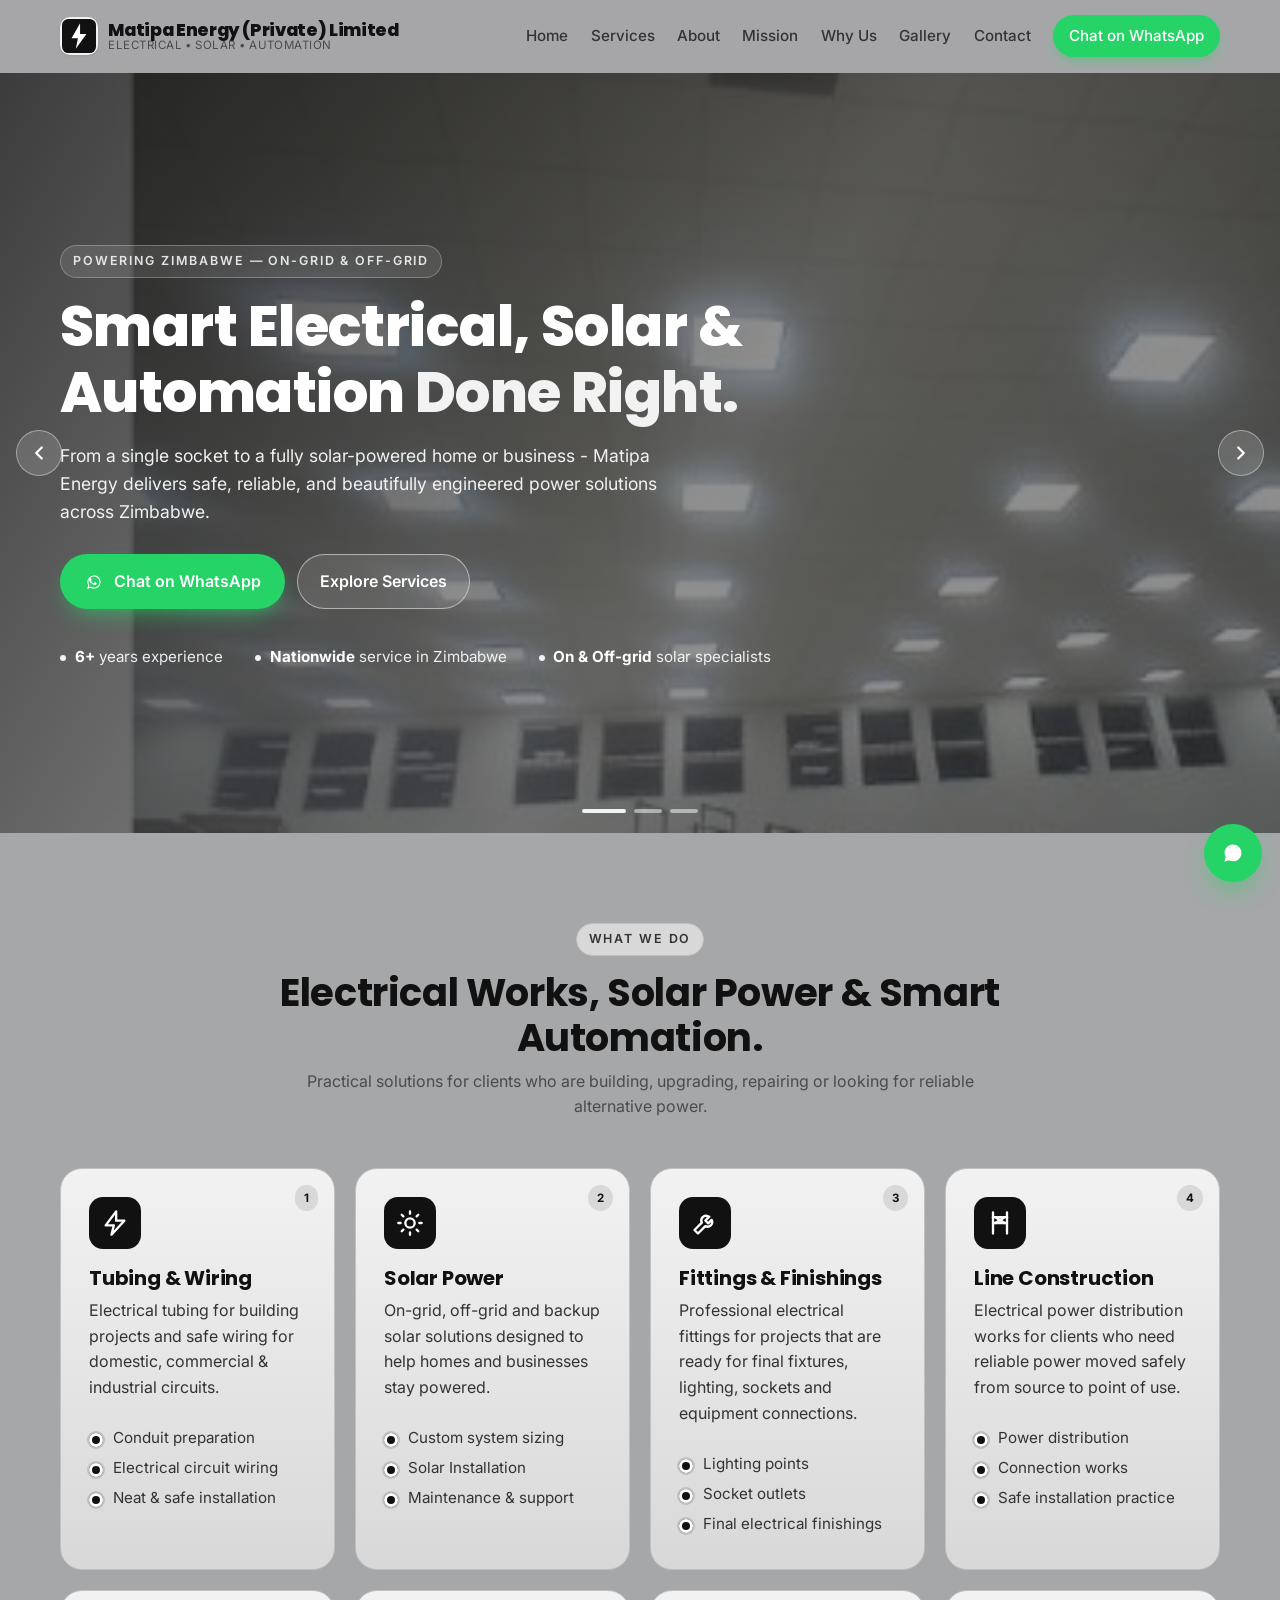
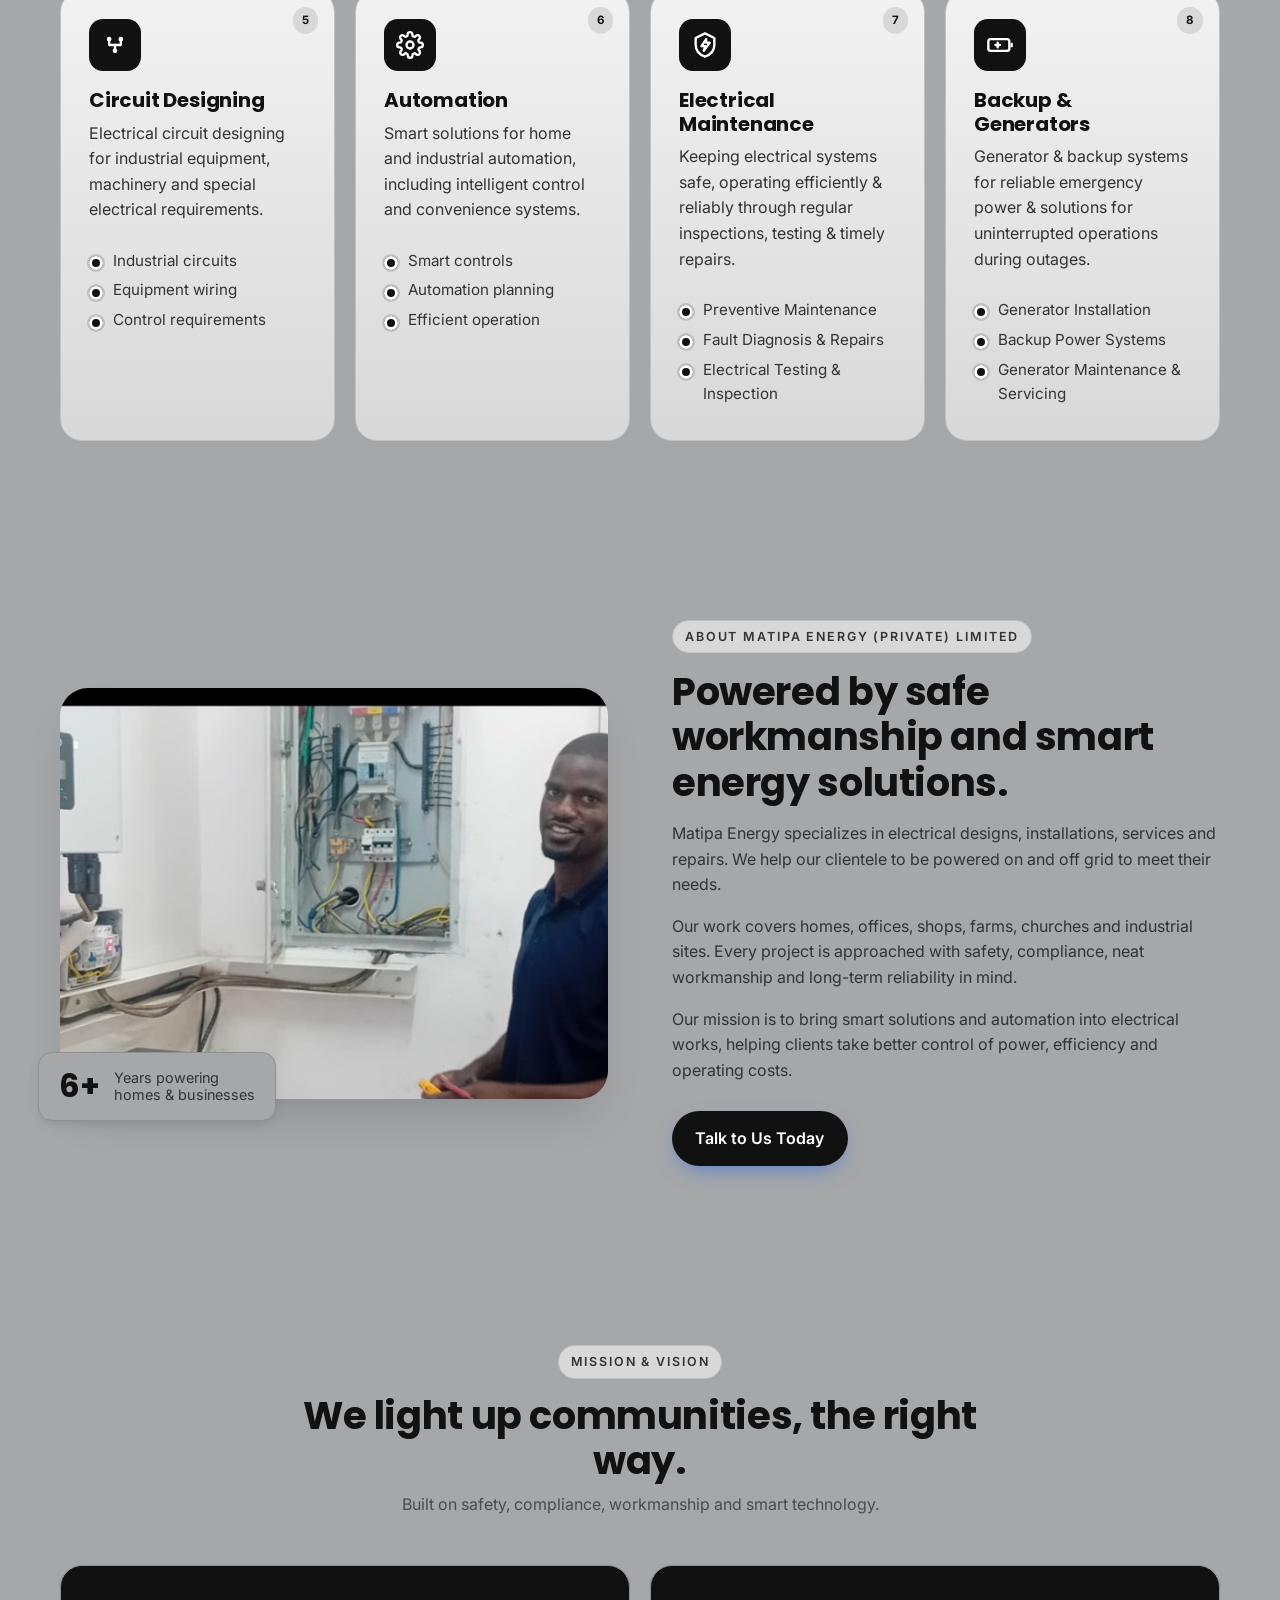
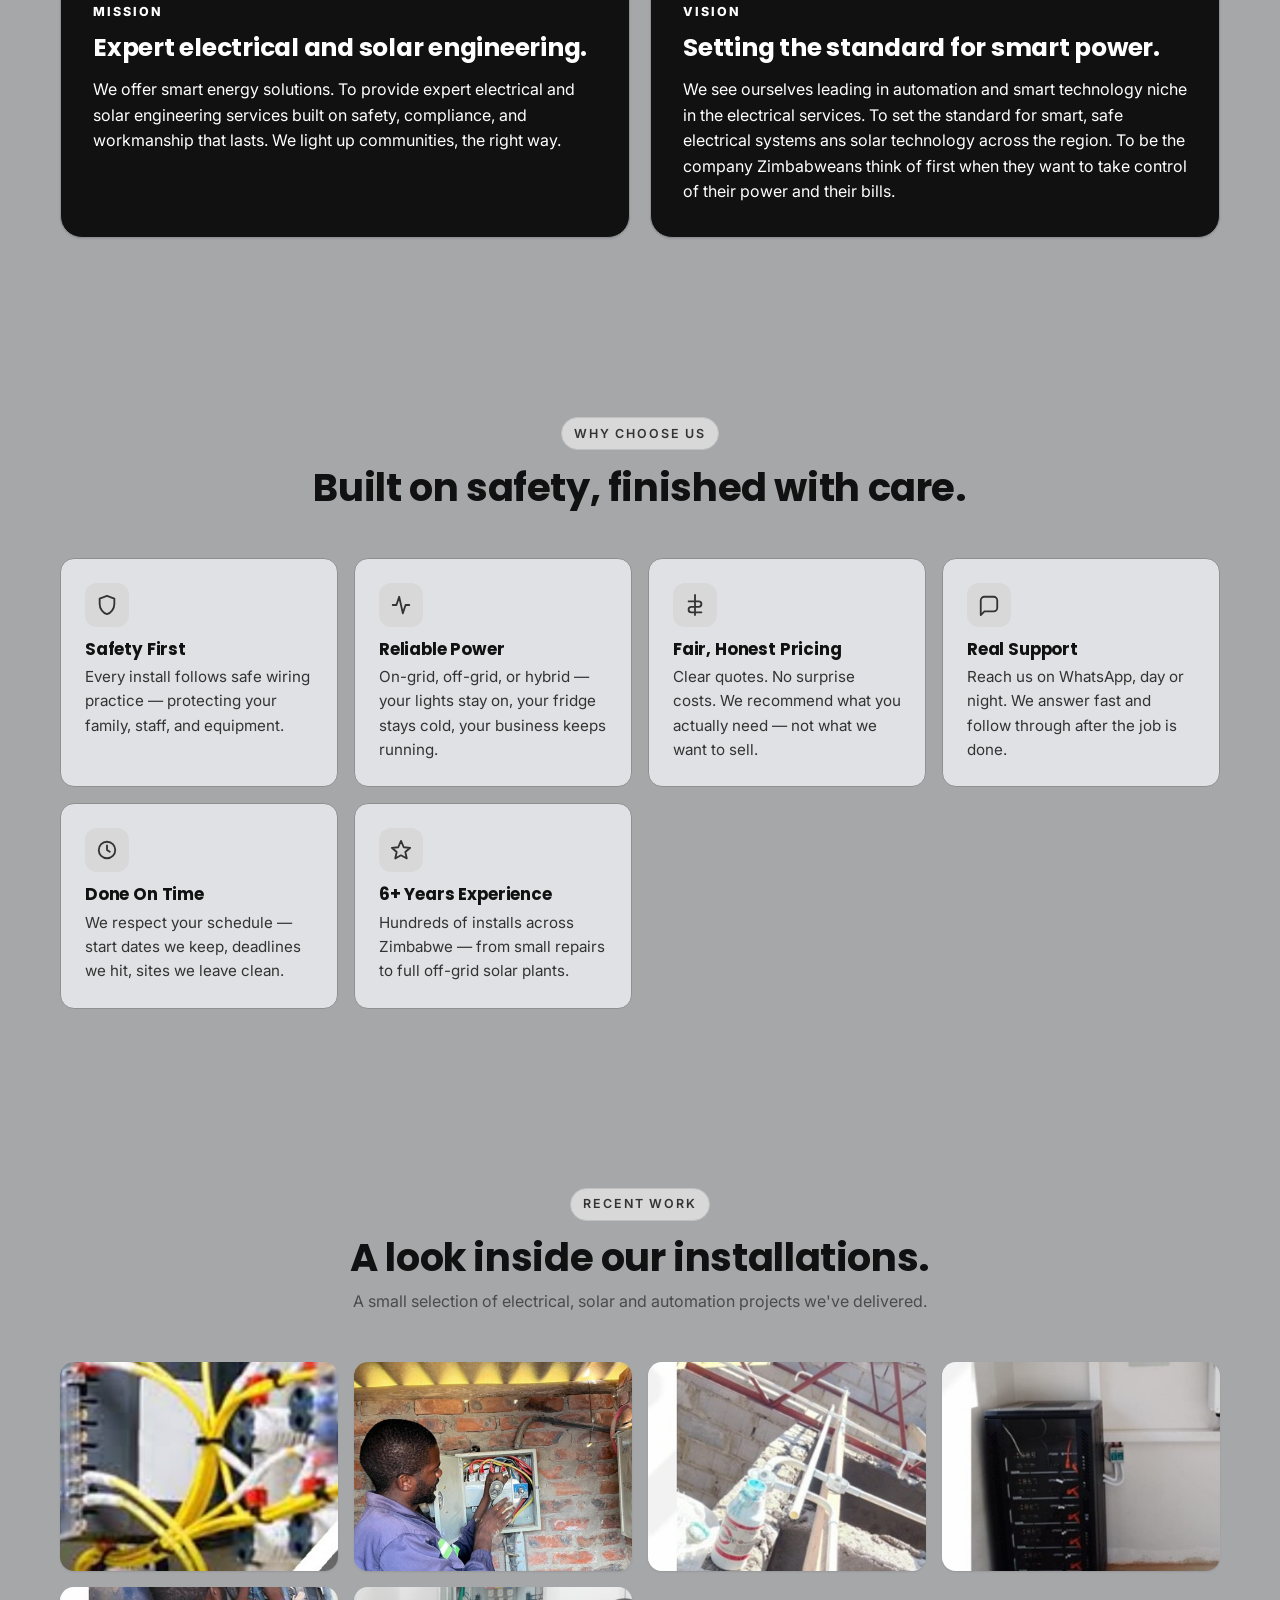
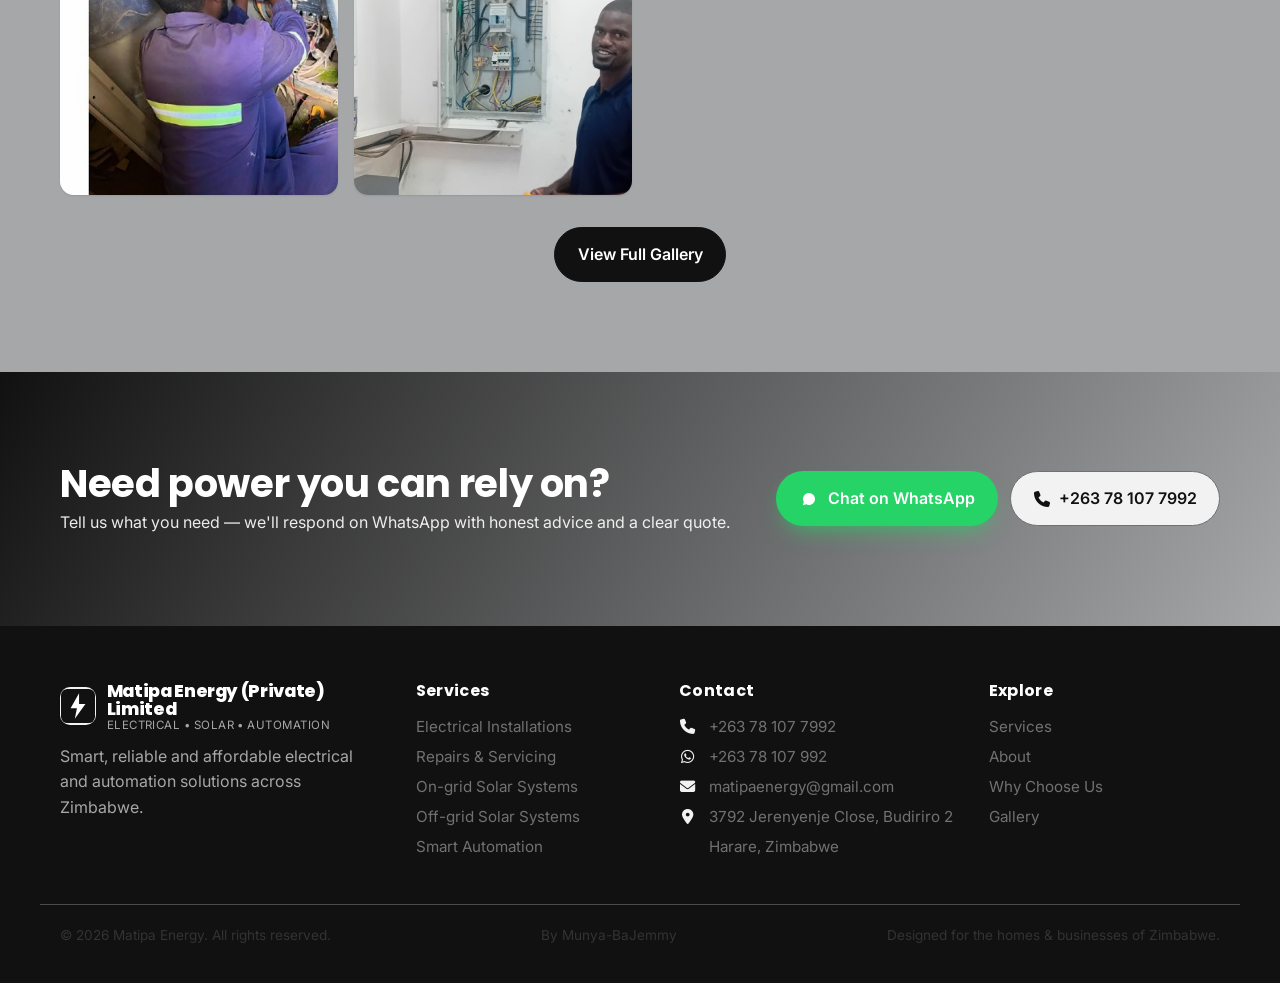
<file: index.html>
<!DOCTYPE html>
<html lang="en">
<head>
  <meta charset="UTF-8" />
  <meta name="viewport" content="width=device-width, initial-scale=1.0" />
  <meta name="description" content="Matipa Energy — Professional electrician in Zimbabwe offering electrical installations, solar systems (on-grid & off-grid), and smart automation services. 6+ years experience. Get a free quote on WhatsApp." />
  <meta name="keywords" content="electrician in Zimbabwe, electrical installations Zimbabwe, solar systems Zimbabwe, off-grid solar, on-grid solar, automation services Zimbabwe, smart home Zimbabwe, Matipa Energy" />
  <meta name="author" content="Matipa Energy" />

  <meta property="og:title" content="Matipa Energy — Electrical, Solar & Automation Experts in Zimbabwe" />
  <meta property="og:description" content="Smart, reliable, and affordable electrical, solar, and automation solutions across Zimbabwe. 6+ years of trusted experience." />
  <meta property="og:type" content="website" />
  <meta property="og:image" content="/images/hero2.jpg" />

  <title>Matipa Energy (Private) Limited - Electrical, Solar & Automation Experts in Zimbabwe</title>

  <link rel="icon" href="data:image/svg+xml,%3Csvg xmlns='http://www.w3.org/2000/svg' viewBox='0 0 64 64'%3E%3Crect width='64' height='64' rx='12' fill='%23111111'/%3E%3Cpath d='M34 8 L18 36 H30 L26 56 L46 28 H34 Z' fill='%23ffffff'/%3E%3C/svg%3E" />
  <link rel="preconnect" href="https://fonts.googleapis.com" />
  <link rel="preconnect" href="https://fonts.gstatic.com" crossorigin />
  <link href="https://fonts.googleapis.com/css2?family=Inter:wght@400;500;600;700;800&family=Poppins:wght@600;700;800&display=swap" rel="stylesheet" />
  <link rel="stylesheet" href="https://cdnjs.cloudflare.com/ajax/libs/font-awesome/6.5.2/css/all.min.css" />
  <link rel="stylesheet" href="css/style.css" />
</head>
<body>

  <!-- ===== HEADER / NAV ===== -->
  <header class="site-header" id="siteHeader">
    <div class="container nav-wrap">
      <a href="#home" class="brand" aria-label="Matipa Energy home">
        <span class="brand-mark" aria-hidden="true">
          <svg viewBox="0 0 64 64" width="34" height="34" xmlns="http://www.w3.org/2000/svg">
            <rect width="64" height="64" rx="12" fill="#111111"/>
            <path d="M34 8 L18 36 H30 L26 56 L46 28 H34 Z" fill="#ffffff"/>
          </svg>
        </span>
        <span class="brand-text">
          <span class="brand-name">Matipa Energy (Private) Limited</span>
          <span class="brand-tag">Electrical • Solar • Automation</span>
        </span>
      </a>

      <nav class="primary-nav" id="primaryNav" aria-label="Primary">
        <a href="#home">Home</a>
        <a href="#services">Services</a>
        <a href="#about">About</a>
		<a href="#mission">Mission</a>
        <a href="#why">Why Us</a>
        <a href="gallery.html">Gallery</a>
        <a href="#contact">Contact</a>
        <a class="nav-cta" href="https://wa.me/263781077992?text=Hello%20Matipa%20Energy,%20I%20need%20electrical%20or%20solar%20services." target="_blank" rel="noopener">Chat on WhatsApp</a>
      </nav>

      <button class="nav-toggle" id="navToggle" aria-controls="primaryNav" aria-expanded="false" aria-label="Toggle menu">
        <span></span><span></span><span></span>
      </button>
    </div>
  </header>

  <!-- ===== HERO / SLIDER ===== -->
  <section class="hero" id="home" aria-label="Hero">
    <div class="slider" id="heroSlider">
      <div class="slide is-active" style="background-image:url('images/hero1.jpg')"></div>
      <div class="slide" style="background-image:url('images/hero2.jpg')"></div>
      <div class="slide" style="background-image:url('images/hero3.jpg')"></div>
      <div class="slide-overlay"></div>

      <button class="slider-arrow prev" id="slidePrev" aria-label="Previous slide">
        <svg viewBox="0 0 24 24" width="22" height="22" fill="none" stroke="currentColor" stroke-width="2.5" stroke-linecap="round" stroke-linejoin="round"><polyline points="15 18 9 12 15 6"></polyline></svg>
      </button>
      <button class="slider-arrow next" id="slideNext" aria-label="Next slide">
        <svg viewBox="0 0 24 24" width="22" height="22" fill="none" stroke="currentColor" stroke-width="2.5" stroke-linecap="round" stroke-linejoin="round"><polyline points="9 18 15 12 9 6"></polyline></svg>
      </button>

      <div class="slider-dots" id="sliderDots" role="tablist" aria-label="Slide controls"></div>
    </div>

    <div class="hero-content container">
      <span class="eyebrow">Powering Zimbabwe — On-grid &amp; Off-grid</span>
      <h1 class="hero-title">
        Smart Electrical, Solar &amp; Automation <span class="accent">Done Right.</span>
      </h1>
      <p class="hero-sub">
        From a single socket to a fully solar-powered home or business - Matipa Energy delivers
        safe, reliable, and beautifully engineered power solutions across Zimbabwe.
      </p>

      <div class="hero-ctas">
        <a class="btn btn-whatsapp"
           href="https://wa.me/263781077992?text=Hello%20Matipa%20Energy,%20I%20need%20electrical%20or%20solar%20services."
           target="_blank" rel="noopener">
          <svg viewBox="0 0 32 32" width="22" height="22" fill="currentColor" aria-hidden="true"><path d="M19.11 17.21c-.27-.14-1.6-.79-1.85-.88-.25-.09-.43-.14-.61.14-.18.27-.7.88-.86 1.06-.16.18-.32.2-.59.07-.27-.14-1.13-.42-2.16-1.34-.8-.71-1.34-1.59-1.5-1.86-.16-.27-.02-.42.12-.55.12-.12.27-.32.41-.48.14-.16.18-.27.27-.45.09-.18.05-.34-.02-.48-.07-.14-.61-1.46-.83-2-.22-.53-.44-.46-.61-.47l-.52-.01c-.18 0-.48.07-.73.34-.25.27-.95.93-.95 2.27 0 1.34.98 2.63 1.11 2.81.14.18 1.93 2.95 4.68 4.13.65.28 1.16.45 1.56.58.66.21 1.26.18 1.74.11.53-.08 1.6-.65 1.83-1.28.23-.63.23-1.16.16-1.28-.07-.12-.25-.18-.52-.32zM16.02 6.4c-5.31 0-9.62 4.31-9.62 9.62 0 1.7.45 3.36 1.3 4.82L6 26l5.29-1.66a9.59 9.59 0 0 0 4.72 1.22h.01c5.31 0 9.62-4.31 9.62-9.62 0-2.57-1-4.99-2.82-6.81a9.58 9.58 0 0 0-6.8-2.83zm0 17.51h-.01c-1.5 0-2.97-.4-4.25-1.16l-.3-.18-3.14.99 1-3.06-.2-.31a8.04 8.04 0 0 1-1.23-4.27c0-4.42 3.6-8.02 8.02-8.02 2.14 0 4.15.83 5.66 2.35a7.96 7.96 0 0 1 2.36 5.67c0 4.42-3.6 8.02-8.02 8.02z"/></svg>
          Chat on WhatsApp
        </a>
        <a class="btn btn-outline" href="#services">Explore Services</a>
      </div>

      <ul class="hero-trust">
        <li><strong>6+</strong> years experience</li>
        <li><strong>Nationwide</strong> service in Zimbabwe</li>
        <li><strong>On &amp; Off-grid</strong> solar specialists</li>
      </ul>
    </div>
  </section>

  <!-- ===== SERVICES ===== -->
  <section class="section services" id="services">
    <div class="container">
      <header class="section-head">
        <span class="eyebrow eyebrow-blue">What We Do</span>
        <h2>Electrical Works, Solar Power &amp; Smart Automation.</h2>
        <p>Practical solutions for clients who are building, upgrading, repairing or looking for reliable alternative power.</p>
      </header>

      <div class="cards">
        <article class="card service-card featured">
		  <span class="badge">1</span>
          <div class="card-icon" aria-hidden="true">
            <svg viewBox="0 0 24 24" width="28" height="28" fill="none" stroke="currentColor" stroke-width="2" stroke-linecap="round" stroke-linejoin="round"><path d="M13 2 L4 14 H11 L9 22 L20 10 H13 Z"/></svg>
          </div>
          <h3>Tubing &amp; Wiring</h3>
          <p>Electrical tubing for building projects and safe wiring for domestic, commercial &amp; industrial circuits.</p>
          <ul class="check-list">
            <li>Conduit preparation</li>
            <li>Electrical circuit wiring</li>
            <li>Neat &amp; safe installation</li>
          </ul>
        </article>

        <article class="card service-card featured">
          <span class="badge">2</span>
          <div class="card-icon" aria-hidden="true">
            <svg viewBox="0 0 24 24" width="28" height="28" fill="none" stroke="currentColor" stroke-width="2" stroke-linecap="round" stroke-linejoin="round"><circle cx="12" cy="12" r="4"/><path d="M12 2v2M12 20v2M2 12h2M20 12h2M4.9 4.9l1.4 1.4M17.7 17.7l1.4 1.4M4.9 19.1l1.4-1.4M17.7 6.3l1.4-1.4"/></svg>
          </div>
          <h3>Solar Power</h3>
          <p>On-grid, off-grid and backup solar solutions designed to help homes and businesses stay powered.</p>
          <ul class="check-list">
            <li>Custom system sizing</li>
            <li>Solar Installation</li>
            <li>Maintenance &amp; support</li>
          </ul>
        </article>

        <article class="card service-card featured">
		  <span class="badge">3</span>
          <div class="card-icon" aria-hidden="true">
            <svg viewBox="0 0 24 24" width="28" height="28" fill="none" stroke="currentColor" stroke-width="2" stroke-linecap="round" stroke-linejoin="round"><path d="M14.7 6.3a4 4 0 0 0-5.4 5.4L3 18l3 3 6.3-6.3a4 4 0 0 0 5.4-5.4l-3 3-2.4-2.4 3.4-3.3z"/></svg>
          </div>
          <h3>Fittings &amp; Finishings</h3>
          <p>Professional electrical fittings for projects that are ready for final fixtures, lighting, sockets and equipment connections.</p>
          <ul class="check-list">
            <li>Lighting points</li>
            <li>Socket outlets</li>
            <li>Final electrical finishings</li>
          </ul>
        </article>
		
		<article class="card service-card featured">
		  <span class="badge">4</span>
          <div class="card-icon" aria-hidden="true">
            <svg viewBox="0 0 24 24" width="28" height="28" fill="none" stroke="currentColor" stroke-width="2" stroke-linecap="round" stroke-linejoin="round"><path d="M6 3v18"/><path d="M18 3v18"/><path d="M6 7h12"/><path d="M6 12h12"/><path d="M8 7l8 5"/><path d="M16 7l-8 5"/></svg>
          </div>
          <h3>Line Construction</h3>
          <p>Electrical power distribution works for clients who need reliable power moved safely from source to point of use.</p>
          <ul class="check-list">
            <li>Power distribution</li>
            <li>Connection works</li>
            <li>Safe installation practice</li>
          </ul>
        </article>
	
		<article class="card service-card featured">
		 <span class="badge">5</span>
          <div class="card-icon" aria-hidden="true">
              <svg viewBox="0 0 24 24" width="28" height="28" fill="none" stroke="currentColor" stroke-width="2" stroke-linecap="round" stroke-linejoin="round"><circle cx="7" cy="7" r="1"/><circle cx="17" cy="7" r="1"/><circle cx="12" cy="17" r="1"/><path d="M7 8v4h5"/><path d="M17 8v4h-5"/><path d="M12 16v-4"/></svg> 
		  </div>
          <h3>Circuit Designing</h3>
          <p>Electrical circuit designing for industrial equipment, machinery and special electrical requirements.</p>
          <ul class="check-list">
            <li>Industrial circuits</li>
            <li>Equipment wiring</li>
            <li>Control requirements</li>
          </ul>
        </article>

		<article class="card service-card featured">
		  <span class="badge">6</span>
          <div class="card-icon" aria-hidden="true">
            <svg viewBox="0 0 24 24" width="28" height="28" fill="none" stroke="currentColor" stroke-width="2" stroke-linecap="round" stroke-linejoin="round"><circle cx="12" cy="12" r="3"/><path d="M19.4 15a1.6 1.6 0 0 0 .3 1.8l.1.1a2 2 0 1 1-2.8 2.8l-.1-.1a1.6 1.6 0 0 0-1.8-.3 1.6 1.6 0 0 0-1 1.5V21a2 2 0 1 1-4 0v-.2a1.6 1.6 0 0 0-1-1.5 1.6 1.6 0 0 0-1.8.3l-.1.1a2 2 0 1 1-2.8-2.8l.1-.1a1.6 1.6 0 0 0 .3-1.8 1.6 1.6 0 0 0-1.5-1H3a2 2 0 1 1 0-4h.2a1.6 1.6 0 0 0 1.5-1 1.6 1.6 0 0 0-.3-1.8l-.1-.1a2 2 0 1 1 2.8-2.8l.1.1a1.6 1.6 0 0 0 1.8.3h0A1.6 1.6 0 0 0 10 3.2V3a2 2 0 1 1 4 0v.2a1.6 1.6 0 0 0 1 1.5h0a1.6 1.6 0 0 0 1.8-.3l.1-.1a2 2 0 1 1 2.8 2.8l-.1.1a1.6 1.6 0 0 0-.3 1.8v0a1.6 1.6 0 0 0 1.5 1H21a2 2 0 1 1 0 4h-.2a1.6 1.6 0 0 0-1.4 1z"/></svg>
		  </div>
          <h3>Automation</h3>
          <p>Smart solutions for home and industrial automation, including intelligent control and convenience systems.</p>
          <ul class="check-list">
            <li>Smart controls</li>
            <li>Automation planning</li>
            <li>Efficient operation</li>
          </ul>
        </article>

		<article class="card service-card featured">
		  <span class="badge">7</span>
          <div class="card-icon" aria-hidden="true">
            <svg viewBox="0 0 24 24" width="28" height="28" fill="none" stroke="currentColor" stroke-width="2" stroke-linecap="round" stroke-linejoin="round"><path d="M12 2l8 4v6c0 5.5-3.8 8.5-8 10-4.2-1.5-8-4.5-8-10V6l8-4z"/><path d="M13 7l-4 6h3l-1 4 5-7h-3z"/></svg>
		  </div>
          <h3>Electrical Maintenance</h3>
          <p>Keeping electrical systems safe, operating efficiently &amp; reliably through regular inspections, testing &amp; timely repairs.</p>
          <ul class="check-list">
            <li>Preventive Maintenance</li>
            <li>Fault Diagnosis & Repairs</li>
            <li>Electrical Testing & Inspection</li>
          </ul>
        </article>

		<article class="card service-card featured">
		  <span class="badge">8</span>
          <div class="card-icon" aria-hidden="true">
            <svg viewBox="0 0 24 24" width="28" height="28" fill="none" stroke="currentColor" stroke-width="2" stroke-linecap="round" stroke-linejoin="round"><rect x="2" y="7" width="18" height="10" rx="2"/><path d="M22 11v2"/><path d="M8 12h4"/><path d="M10 10v4"/></svg>
		  </div>
          <h3>Backup &amp; Generators</h3>
          <p>Generator &amp; backup systems for reliable emergency power &amp; solutions for uninterrupted operations during outages.</p>
          <ul class="check-list">
            <li>Generator Installation</li>
            <li>Backup Power Systems</li>
            <li>Generator Maintenance & Servicing</li>
          </ul>
        </article>		
      </div>
    </div>
  </section>

  <!-- ===== ABOUT ===== -->
  <section class="section about" id="about">
    <div class="container about-grid">
      <div class="about-media">
        <img src="images/hero2.jpg" alt="Solar installation by Matipa Energy" loading="lazy" />
        <div class="about-stat">
          <strong>6+</strong>
          <span>Years powering<br />homes &amp; businesses</span>
        </div>
      </div>

      <div class="about-copy">
        <span class="eyebrow eyebrow-blue">About Matipa Energy (Private) Limited</span>
        <h2>Powered by safe workmanship and smart energy solutions.</h2>
        <p>
          Matipa Energy specializes in electrical designs, installations, services and repairs. We help our clientele to be powered on and off grid to meet their needs.
        </p>
        <p>
          Our work covers homes, offices, shops, farms, churches and industrial sites. Every project is approached with safety, compliance, neat workmanship and long-term reliability in mind.
        </p>
        <p>
          Our mission is to bring smart solutions and automation into electrical works, helping clients take better control of power, efficiency and operating costs.
        </p>

        <a class="btn btn-primary" href="#contact">Talk to Us Today</a>
      </div>
    </div>
  </section>
  
    <!-- ===== MISSION & VISION ===== -->
  <section class="section mission" id="mission">
    <div class="container">
      <header class="section-head">
        <span class="eyebrow eyebrow-blue">Mission &amp; Vision</span>
        <h2>We light up communities, the right way.</h2>
        <p>Built on safety, compliance, workmanship and smart technology.</p>
      </header>
      <div class="mission-grid">
        <article class="mission-card dark">
          <span>Mission</span>
          <h3>Expert electrical and solar engineering.</h3>
          <p> We offer smart energy solutions. To provide expert electrical and solar engineering services built on safety, compliance, and workmanship that lasts. We light up communities, the right way.</p>
        </article>
        <article class="mission-card dark">
          <span>Vision</span>
          <h3>Setting the standard for smart power.</h3>
          <p>We see ourselves leading in automation and smart technology niche in the electrical services. To set the standard for smart, safe electrical systems ans solar technology across the region. To be the company Zimbabweans think of first when they want to take control of their power and their bills.</p>
        </article>
      </div>
    </div>
  </section>

  <!-- ===== WHY US ===== -->
  <section class="section why" id="why">
    <div class="container">
      <header class="section-head">
        <span class="eyebrow eyebrow-blue">Why Choose Us</span>
        <h2>Built on safety, finished with care.</h2>
      </header>

      <div class="why-grid">
        <div class="why-item">
          <div class="why-icon"><svg viewBox="0 0 24 24" width="22" height="22" fill="none" stroke="currentColor" stroke-width="2" stroke-linecap="round" stroke-linejoin="round"><path d="M12 2 4 5v6c0 5 3.5 9.7 8 11 4.5-1.3 8-6 8-11V5l-8-3z"/></svg></div>
          <h4>Safety First</h4>
          <p>Every install follows safe wiring practice — protecting your family, staff, and equipment.</p>
        </div>
        <div class="why-item">
          <div class="why-icon"><svg viewBox="0 0 24 24" width="22" height="22" fill="none" stroke="currentColor" stroke-width="2" stroke-linecap="round" stroke-linejoin="round"><path d="M3 12h4l3-9 4 18 3-9h4"/></svg></div>
          <h4>Reliable Power</h4>
          <p>On-grid, off-grid, or hybrid — your lights stay on, your fridge stays cold, your business keeps running.</p>
        </div>
        <div class="why-item">
          <div class="why-icon"><svg viewBox="0 0 24 24" width="22" height="22" fill="none" stroke="currentColor" stroke-width="2" stroke-linecap="round" stroke-linejoin="round"><path d="M12 1v22M5 8h11a3 3 0 0 1 0 6H8a3 3 0 0 0 0 6h11"/></svg></div>
          <h4>Fair, Honest Pricing</h4>
          <p>Clear quotes. No surprise costs. We recommend what you actually need — not what we want to sell.</p>
        </div>
        <div class="why-item">
          <div class="why-icon"><svg viewBox="0 0 24 24" width="22" height="22" fill="none" stroke="currentColor" stroke-width="2" stroke-linecap="round" stroke-linejoin="round"><path d="M21 15a4 4 0 0 1-4 4H7l-4 4V7a4 4 0 0 1 4-4h10a4 4 0 0 1 4 4z"/></svg></div>
          <h4>Real Support</h4>
          <p>Reach us on WhatsApp, day or night. We answer fast and follow through after the job is done.</p>
        </div>
        <div class="why-item">
          <div class="why-icon"><svg viewBox="0 0 24 24" width="22" height="22" fill="none" stroke="currentColor" stroke-width="2" stroke-linecap="round" stroke-linejoin="round"><circle cx="12" cy="12" r="9"/><path d="M12 7v5l3 2"/></svg></div>
          <h4>Done On Time</h4>
          <p>We respect your schedule — start dates we keep, deadlines we hit, sites we leave clean.</p>
        </div>
        <div class="why-item">
          <div class="why-icon"><svg viewBox="0 0 24 24" width="22" height="22" fill="none" stroke="currentColor" stroke-width="2" stroke-linecap="round" stroke-linejoin="round"><path d="M12 2 15 9l7 .6-5.3 4.6 1.6 7L12 17.8 5.7 21.2l1.6-7L2 9.6 9 9z"/></svg></div>
          <h4>6+ Years Experience</h4>
          <p>Hundreds of installs across Zimbabwe — from small repairs to full off-grid solar plants.</p>
        </div>
      </div>
    </div>
  </section>

  <!-- ===== GALLERY PREVIEW ===== -->
  <section class="section gallery" id="gallery">
    <div class="container">
      <header class="section-head">
        <span class="eyebrow eyebrow-blue">Recent Work</span>
        <h2>A look inside our installations.</h2>
        <p>A small selection of electrical, solar and automation projects we've delivered.</p>
      </header>

      <div class="gallery-grid">
        <a class="gallery-item" href="gallery.html"><img src="images/gallery1.jpg" alt="Electrical wiring installation" loading="lazy" /><span>Electrical Wiring</span></a>
        <a class="gallery-item" href="gallery.html"><img src="images/gallery2.jpg" alt="Rooftop solar installation" loading="lazy" /><span>Solar Installation</span></a>
        <a class="gallery-item" href="gallery.html"><img src="images/gallery3.jpg" alt="Distribution board" loading="lazy" /><span>Distribution Board</span></a>
        <a class="gallery-item" href="gallery.html"><img src="images/gallery4.jpg" alt="Off-grid battery storage" loading="lazy" /><span>Battery Backup</span></a>
        <a class="gallery-item" href="gallery.html"><img src="images/gallery5.jpg" alt="Smart lighting control" loading="lazy" /><span>Smart Automation</span></a>
        <a class="gallery-item" href="gallery.html"><img src="images/gallery6.jpg" alt="Electrician at work" loading="lazy" /><span>On-Site Service</span></a>
      </div>

      <div class="gallery-cta">
        <a class="btn btn-outline" href="gallery.html">View Full Gallery</a>
      </div>
    </div>
  </section>

  <!-- ===== CTA BANNER ===== -->
  <section class="section cta-banner" id="contact">
    <div class="container cta-wrap">
      <div>
        <h2>Need power you can rely on?</h2>
        <p>Tell us what you need — we'll respond on WhatsApp with honest advice and a clear quote.</p>
      </div>
      <div class="cta-actions">
        <a class="btn btn-whatsapp" href="https://wa.me/263781077992?text=Hello%20Matipa%20Energy,%20I%20need%20electrical%20or%20solar%20services." target="_blank" rel="noopener">
          <svg viewBox="0 0 32 32" width="20" height="20" fill="currentColor" aria-hidden="true"><path d="M19.11 17.21c-.27-.14-1.6-.79-1.85-.88-.25-.09-.43-.14-.61.14-.18.27-.7.88-.86 1.06-.16.18-.32.2-.59.07-.27-.14-1.13-.42-2.16-1.34-.8-.71-1.34-1.59-1.5-1.86-.16-.27-.02-.42.12-.55.12-.12.27-.32.41-.48.14-.16.18-.27.27-.45.09-.18.05-.34-.02-.48-.07-.14-.61-1.46-.83-2-.22-.53-.44-.46-.61-.47l-.52-.01c-.18 0-.48.07-.73.34-.25.27-.95.93-.95 2.27 0 1.34.98 2.63 1.11 2.81.14.18 1.93 2.95 4.68 4.13.65.28 1.16.45 1.56.58.66.21 1.26.18 1.74.11.53-.08 1.6-.65 1.83-1.28.23-.63.23-1.16.16-1.28-.07-.12-.25-.18-.52-.32zM16.02 6.4c-5.31 0-9.62 4.31-9.62 9.62 0 1.7.45 3.36 1.3 4.82L6 26l5.29-1.66a9.59 9.59 0 0 0 4.72 1.22h.01c5.31 0 9.62-4.31 9.62-9.62 0-2.57-1-4.99-2.82-6.81a9.58 9.58 0 0 0-6.8-2.83z"/></svg>
          Chat on WhatsApp
        </a>
        <a class="btn btn-light" href="tel:+263781077992"><i class="fa-solid fa-phone" aria-hidden="true"></i>+263 78 107 7992</a>
      </div>
    </div>
  </section>

  <!-- ===== FOOTER ===== -->
  <footer class="site-footer">
    <div class="container footer-grid">
      <div>
        <a href="#home" class="brand brand-footer">
          <span class="brand-mark" aria-hidden="true">
            <svg viewBox="0 0 64 64" width="34" height="34" xmlns="http://www.w3.org/2000/svg">
              <rect width="64" height="64" rx="12" fill="#111111"/>
              <path d="M34 8 L18 36 H30 L26 56 L46 28 H34 Z" fill="#ffffff"/>
            </svg>
          </span>
          <span class="brand-text">
            <span class="brand-name">Matipa Energy (Private) Limited</span>
            <span class="brand-tag">Electrical • Solar • Automation</span>
          </span>
        </a>
        <p class="footer-tag">Smart, reliable and affordable electrical and automation solutions across Zimbabwe.</p>
      </div>

      <div>
        <h5>Services</h5>
        <ul class="footer-list">
          <li>Electrical Installations</li>
          <li>Repairs &amp; Servicing</li>
          <li>On-grid Solar Systems</li>
          <li>Off-grid Solar Systems</li>
          <li>Smart Automation</li>
        </ul>
      </div>

      <div>
        <h5>Contact</h5>
        <ul class="footer-list">
          <li class="contact-item"><i class="fa-solid fa-phone" aria-hidden="true"></i><a href="tel:+263781077992">+263 78 107 7992</a></li>
          <li class="contact-item"><i class="fa-brands fa-whatsapp" aria-hidden="true"></i><a href="https://wa.me/263781077992?text=Hello%20Matipa%20Energy,%20I%20need%20electrical%20or%20solar%20services." target="_blank" rel="noopener">+263 78 107 992</a></li>
          <li class="contact-item"><i class="fa-solid fa-envelope" aria-hidden="true"></i><a href="mailto:matipaenergy@gmail.com">matipaenergy@gmail.com</a></li>
          <li class="contact-item"><i class="fa-solid fa-location-dot" aria-hidden="true"></i><span>3792 Jerenyenje Close, Budiriro 2</span></li>
		  <li class="contact-item"><i class="fa-solid fa-blank" aria-hidden="true"></i><span>Harare, Zimbabwe</span></li>
        </ul>
      </div>

      <div>
        <h5>Explore</h5>
        <ul class="footer-list">
          <li><a href="#services">Services</a></li>
          <li><a href="#about">About</a></li>
          <li><a href="#why">Why Choose Us</a></li>
          <li><a href="/gallery.html">Gallery</a></li>
        </ul>
      </div>
    </div>

    <div class="container footer-bottom">
      <p>&copy; <span id="year"></span> Matipa Energy. All rights reserved.</p>
      <p>By Munya-BaJemmy</p>
      <p>Designed for the homes &amp; businesses of Zimbabwe.</p>
    </div>
  </footer>

  <!-- Floating WhatsApp -->
  <a class="float-whatsapp"
     href="https://wa.me/263781077992?text=Hello%20Matipa%20Energy,%20I%20need%20electrical%20or%20solar%20services."
     target="_blank" rel="noopener" aria-label="Chat on WhatsApp">
    <svg viewBox="0 0 32 32" width="28" height="28" fill="currentColor" aria-hidden="true"><path d="M19.11 17.21c-.27-.14-1.6-.79-1.85-.88-.25-.09-.43-.14-.61.14-.18.27-.7.88-.86 1.06-.16.18-.32.2-.59.07-.27-.14-1.13-.42-2.16-1.34-.8-.71-1.34-1.59-1.5-1.86-.16-.27-.02-.42.12-.55.12-.12.27-.32.41-.48.14-.16.18-.27.27-.45.09-.18.05-.34-.02-.48-.07-.14-.61-1.46-.83-2-.22-.53-.44-.46-.61-.47l-.52-.01c-.18 0-.48.07-.73.34-.25.27-.95.93-.95 2.27 0 1.34.98 2.63 1.11 2.81.14.18 1.93 2.95 4.68 4.13.65.28 1.16.45 1.56.58.66.21 1.26.18 1.74.11.53-.08 1.6-.65 1.83-1.28.23-.63.23-1.16.16-1.28-.07-.12-.25-.18-.52-.32zM16.02 6.4c-5.31 0-9.62 4.31-9.62 9.62 0 1.7.45 3.36 1.3 4.82L6 26l5.29-1.66a9.59 9.59 0 0 0 4.72 1.22h.01c5.31 0 9.62-4.31 9.62-9.62 0-2.57-1-4.99-2.82-6.81a9.58 9.58 0 0 0-6.8-2.83z"/></svg>
  </a>

  <script src="js/script.js"></script>
</body>
</html>
</file>
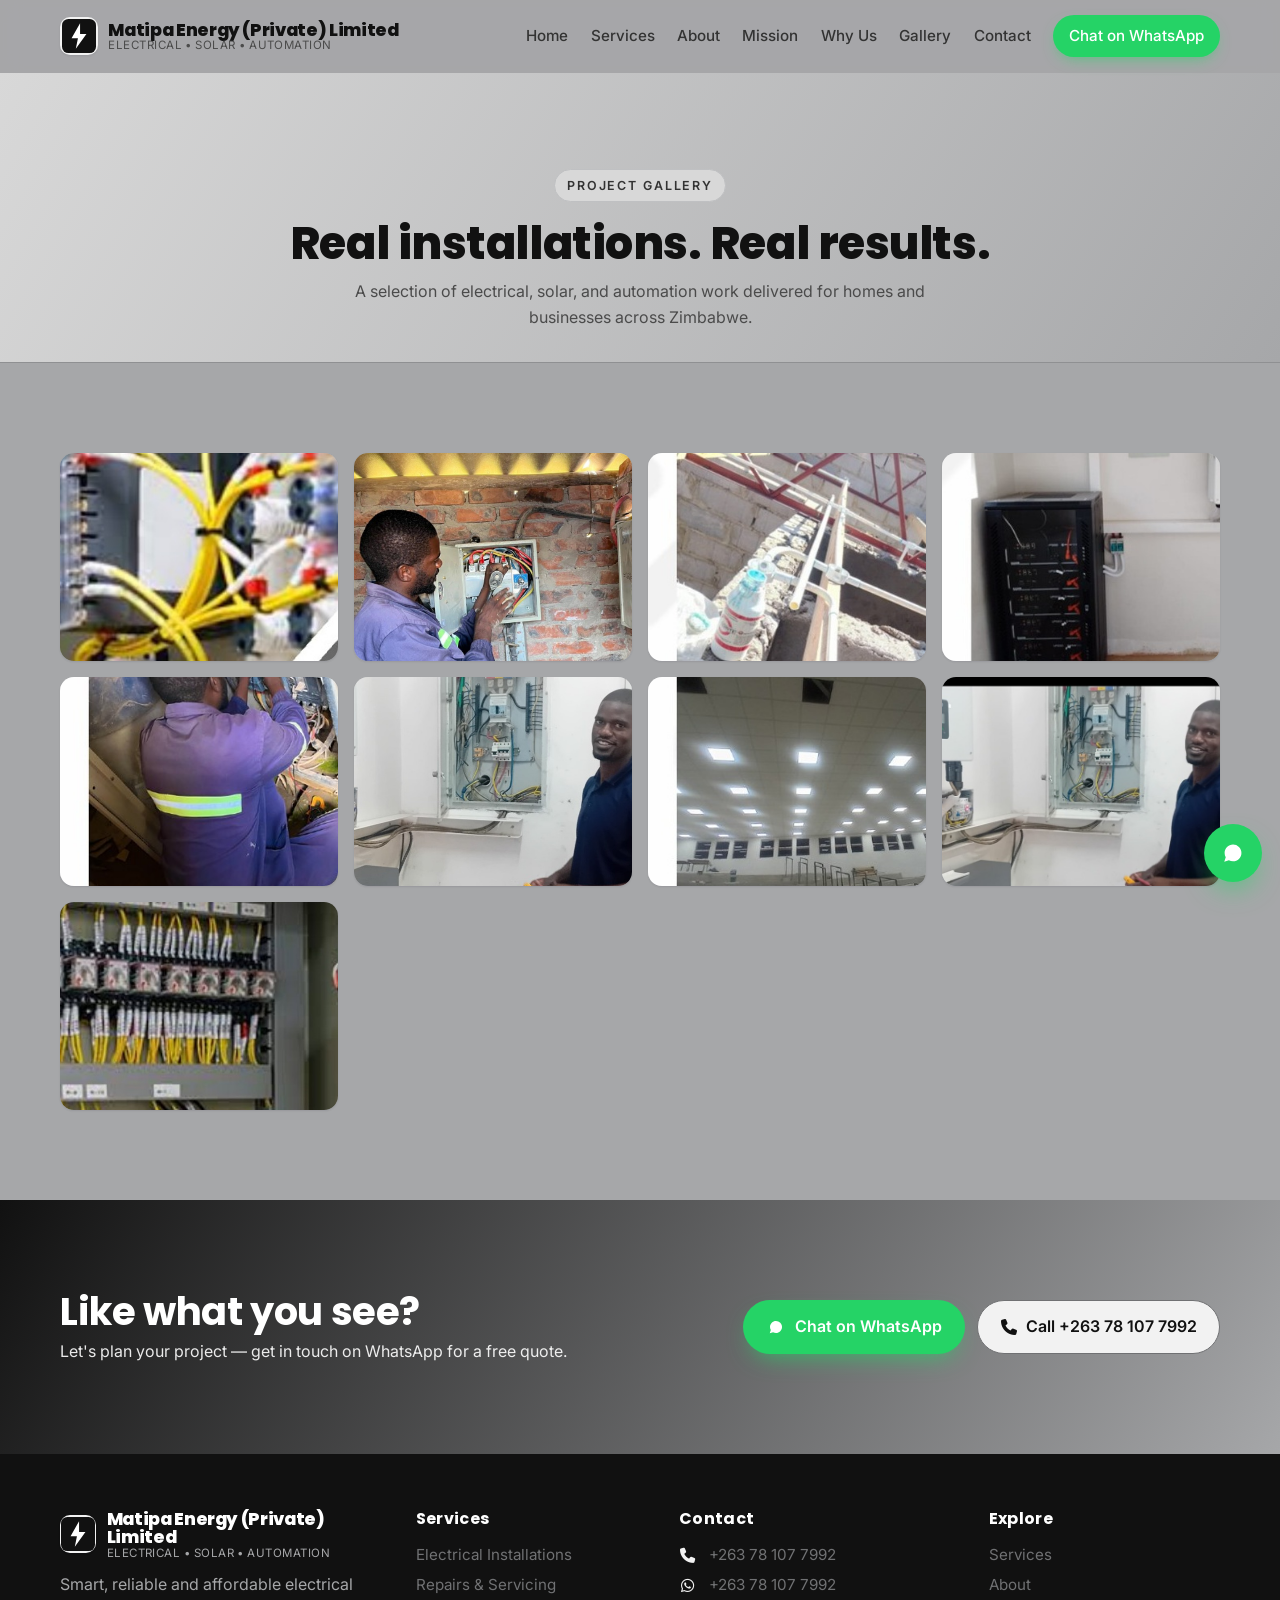
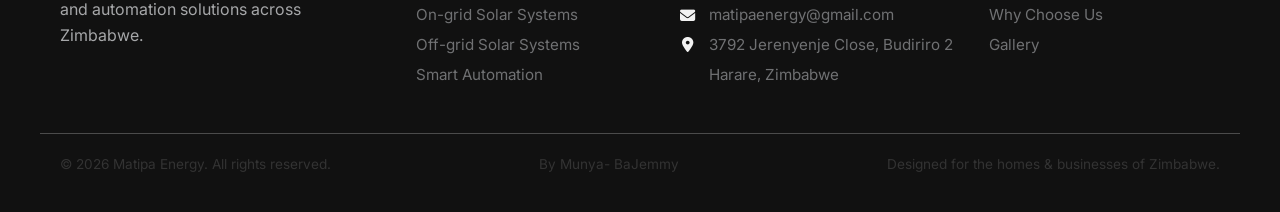
<file: gallery.html>
<!DOCTYPE html>
<html lang="en">
<head>
  <meta charset="UTF-8" />
  <meta name="viewport" content="width=device-width, initial-scale=1.0" />
  <meta name="description" content="Project gallery — recent electrical, solar and automation installations by Matipa Energy across Zimbabwe." />
  <meta name="keywords" content="electrician Zimbabwe gallery, solar installation Zimbabwe, automation projects, Matipa Energy projects, Daniel Mucheche, electrician, Harare electrician" />
  <title>Gallery — Matipa Energy (Private) Limited | Electrical, Solar &amp; Automation Projects</title>

  <link rel="icon" href="data:image/svg+xml,%3Csvg xmlns='http://www.w3.org/2000/svg' viewBox='0 0 64 64'%3E%3Crect width='64' height='64' rx='12' fill='%23111111'/%3E%3Cpath d='M34 8 L18 36 H30 L26 56 L46 28 H34 Z' fill='%23ffffff'/%3E%3C/svg%3E" />
  <link rel="preconnect" href="https://fonts.googleapis.com" />
  <link rel="preconnect" href="https://fonts.gstatic.com" crossorigin />
  <link href="https://fonts.googleapis.com/css2?family=Inter:wght@400;500;600;700;800&family=Poppins:wght@600;700;800&display=swap" rel="stylesheet" />
  <link rel="stylesheet" href="https://cdnjs.cloudflare.com/ajax/libs/font-awesome/6.5.2/css/all.min.css" />
  <link rel="stylesheet" href="css/style.css" />
</head>
<body>

  <!-- Header -->
  <header class="site-header" id="siteHeader">
    <div class="container nav-wrap">
      <a href="/" class="brand" aria-label="Matipa Energy home">
        <span class="brand-mark" aria-hidden="true">
          <svg viewBox="0 0 64 64" width="34" height="34" xmlns="http://www.w3.org/2000/svg">
            <rect width="64" height="64" rx="12" fill="#111111"/>
            <path d="M34 8 L18 36 H30 L26 56 L46 28 H34 Z" fill="#ffffff"/>
          </svg>
        </span>
        <span class="brand-text">
          <span class="brand-name">Matipa Energy (Private) Limited</span>
          <span class="brand-tag">Electrical • Solar • Automation</span>
        </span>
      </a>

      <nav class="primary-nav" id="primaryNav" aria-label="Primary">
        <a href="index.html">Home</a>
        <a href="index.html#services">Services</a>
        <a href="index.html#about">About</a>
        <a href="index.html#mission">Mission</a>
        <a href="index.html#why">Why Us</a>
        <a href="#gallery">Gallery</a>
        <a href="#contact">Contact</a>
        <a class="nav-cta" href="https://wa.me/263781077992?text=Hello%20Matipa%20Energy,%20I%20need%20electrical%20or%20solar%20services." target="_blank" rel="noopener">Chat on WhatsApp</a>
      </nav>

      <button class="nav-toggle" id="navToggle" aria-controls="primaryNav" aria-expanded="false" aria-label="Toggle menu">
        <span></span><span></span><span></span>
      </button>
    </div>
  </header>

  <!-- Page hero -->
  <section class="gallery-page-hero" id="gallery">
    <div class="container">
      <span class="eyebrow eyebrow-blue" style="margin-bottom:1rem;">Project Gallery</span>
      <h1>Real installations. Real results.</h1>
      <p>A selection of electrical, solar, and automation work delivered for homes and businesses across Zimbabwe.</p>
    </div>
  </section>

  <!-- Gallery grid -->
  <section class="section">
    <div class="container">
      <div class="gallery-grid">
        <a class="gallery-item" href="#"><img src="images/gallery1.jpg" alt="Electrical wiring installation" loading="lazy" /><span>Electrical Wiring</span></a>
        <a class="gallery-item" href="#"><img src="images/gallery2.jpg" alt="Rooftop solar installation" loading="lazy" /><span>Rooftop Solar</span></a>
        <a class="gallery-item" href="#"><img src="images/gallery3.jpg" alt="Distribution board installation" loading="lazy" /><span>Distribution Board</span></a>
        <a class="gallery-item" href="#"><img src="images/gallery4.jpg" alt="Off-grid battery storage" loading="lazy" /><span>Battery Backup</span></a>
        <a class="gallery-item" href="#"><img src="images/gallery5.jpg" alt="Smart lighting control" loading="lazy" /><span>Smart Automation</span></a>
        <a class="gallery-item" href="#"><img src="images/gallery6.jpg" alt="Electrician at work" loading="lazy" /><span>On-Site Service</span></a>
        <a class="gallery-item" href="#"><img src="images/hero1.jpg" alt="Electrical panel work" loading="lazy" /><span>Panel Upgrade</span></a>
        <a class="gallery-item" href="#"><img src="images/hero2.jpg" alt="Residential solar system" loading="lazy" /><span>Residential Solar</span></a>
        <a class="gallery-item" href="#"><img src="images/hero3.jpg" alt="Smart home control" loading="lazy" /><span>Home Automation</span></a>
      </div>
    </div>
  </section>

  <!-- CTA -->
  <section class="section cta-banner" id="contact">
    <div class="container cta-wrap">
      <div>
        <h2>Like what you see?</h2>
        <p>Let's plan your project — get in touch on WhatsApp for a free quote.</p>
      </div>
      <div class="cta-actions">
        <a class="btn btn-whatsapp" href="https://wa.me/263781077992?text=Hello%20Matipa%20Energy,%20I%20need%20electrical%20or%20solar%20services." target="_blank" rel="noopener">
          <svg viewBox="0 0 32 32" width="20" height="20" fill="currentColor" aria-hidden="true"><path d="M19.11 17.21c-.27-.14-1.6-.79-1.85-.88-.25-.09-.43-.14-.61.14-.18.27-.7.88-.86 1.06-.16.18-.32.2-.59.07-.27-.14-1.13-.42-2.16-1.34-.8-.71-1.34-1.59-1.5-1.86-.16-.27-.02-.42.12-.55.12-.12.27-.32.41-.48.14-.16.18-.27.27-.45.09-.18.05-.34-.02-.48-.07-.14-.61-1.46-.83-2-.22-.53-.44-.46-.61-.47l-.52-.01c-.18 0-.48.07-.73.34-.25.27-.95.93-.95 2.27 0 1.34.98 2.63 1.11 2.81.14.18 1.93 2.95 4.68 4.13.65.28 1.16.45 1.56.58.66.21 1.26.18 1.74.11.53-.08 1.6-.65 1.83-1.28.23-.63.23-1.16.16-1.28-.07-.12-.25-.18-.52-.32zM16.02 6.4c-5.31 0-9.62 4.31-9.62 9.62 0 1.7.45 3.36 1.3 4.82L6 26l5.29-1.66a9.59 9.59 0 0 0 4.72 1.22h.01c5.31 0 9.62-4.31 9.62-9.62 0-2.57-1-4.99-2.82-6.81a9.58 9.58 0 0 0-6.8-2.83z"/></svg>
          Chat on WhatsApp
        </a>
        <a class="btn btn-light" href="tel:+263781077992"><i class="fa-solid fa-phone" aria-hidden="true"></i>Call +263 78 107 7992</a>
      </div>
    </div>
  </section>

  <!-- Footer -->
  <footer class="site-footer">
    <div class="container footer-grid">
      <div>
        <a href="/" class="brand brand-footer">
          <span class="brand-mark" aria-hidden="true">
            <svg viewBox="0 0 64 64" width="34" height="34" xmlns="http://www.w3.org/2000/svg">
              <rect width="64" height="64" rx="12" fill="#111111"/>
              <path d="M34 8 L18 36 H30 L26 56 L46 28 H34 Z" fill="#ffffff"/>
            </svg>
          </span>
          <span class="brand-text">
            <span class="brand-name">Matipa Energy (Private) Limited</span>
            <span class="brand-tag">Electrical • Solar • Automation</span>
          </span>
        </a>
        <p class="footer-tag">Smart, reliable and affordable electrical and automation solutions across Zimbabwe.</p>
      </div>
      <div>
        <h5>Services</h5>
        <ul class="footer-list">
          <li>Electrical Installations</li>
          <li>Repairs &amp; Servicing</li>
          <li>On-grid Solar Systems</li>
          <li>Off-grid Solar Systems</li>
          <li>Smart Automation</li>
        </ul>
      </div>
      <div>
        <h5>Contact</h5>
        <ul class="footer-list">
          <li class="contact-item"><i class="fa-solid fa-phone" aria-hidden="true"></i><a href="tel:+263781077992">+263 78 107 7992</a></li>
          <li class="contact-item"><i class="fa-brands fa-whatsapp" aria-hidden="true"></i><a href="https://wa.me/263781077992?text=Hello%20Matipa%20Energy,%20I%20need%20electrical%20or%20solar%20services." target="_blank" rel="noopener">+263 78 107 7992</a></li>
          <li class="contact-item"><i class="fa-solid fa-envelope" aria-hidden="true"></i><a href="mailto:matipaenergy@gmail.com">matipaenergy@gmail.com</a></li>
          <li class="contact-item"><i class="fa-solid fa-location-dot" aria-hidden="true"></i><span>3792 Jerenyenje Close, Budiriro 2</span></li>
          <li class="contact-item"><i class="fa-solid fa-blank" aria-hidden="true"></i><span>Harare, Zimbabwe</span></li>
        </ul>
      </div>
      <div>
        <h5>Explore</h5>
        <ul class="footer-list">
          <li><a href="index.html#services">Services</a></li>
          <li><a href="index.html#about">About</a></li>
          <li><a href="index.html#why">Why Choose Us</a></li>
          <li><a href="#gallery">Gallery</a></li>
        </ul>
      </div>
    </div>

    <div class="container footer-bottom">
      <p>&copy; <span id="year"></span> Matipa Energy. All rights reserved.</p>
      <p>By Munya- BaJemmy</p>
      <p>Designed for the homes &amp; businesses of Zimbabwe.</p>
    </div>
  </footer>

  <!-- Floating WhatsApp -->
    <a class="float-whatsapp"
     href="https://wa.me/263781077992?text=Hello%20Matipa%20Energy,%20I%20need%20electrical%20or%20solar%20services."
     target="_blank" rel="noopener" aria-label="Chat on WhatsApp">
    <svg viewBox="0 0 32 32" width="28" height="28" fill="currentColor" aria-hidden="true"><path d="M19.11 17.21c-.27-.14-1.6-.79-1.85-.88-.25-.09-.43-.14-.61.14-.18.27-.7.88-.86 1.06-.16.18-.32.2-.59.07-.27-.14-1.13-.42-2.16-1.34-.8-.71-1.34-1.59-1.5-1.86-.16-.27-.02-.42.12-.55.12-.12.27-.32.41-.48.14-.16.18-.27.27-.45.09-.18.05-.34-.02-.48-.07-.14-.61-1.46-.83-2-.22-.53-.44-.46-.61-.47l-.52-.01c-.18 0-.48.07-.73.34-.25.27-.95.93-.95 2.27 0 1.34.98 2.63 1.11 2.81.14.18 1.93 2.95 4.68 4.13.65.28 1.16.45 1.56.58.66.21 1.26.18 1.74.11.53-.08 1.6-.65 1.83-1.28.23-.63.23-1.16.16-1.28-.07-.12-.25-.18-.52-.32zM16.02 6.4c-5.31 0-9.62 4.31-9.62 9.62 0 1.7.45 3.36 1.3 4.82L6 26l5.29-1.66a9.59 9.59 0 0 0 4.72 1.22h.01c5.31 0 9.62-4.31 9.62-9.62 0-2.57-1-4.99-2.82-6.81a9.58 9.58 0 0 0-6.8-2.83z"/></svg>
  </a>

  <script src="js/script.js"></script>
</body>
</html>
</file>
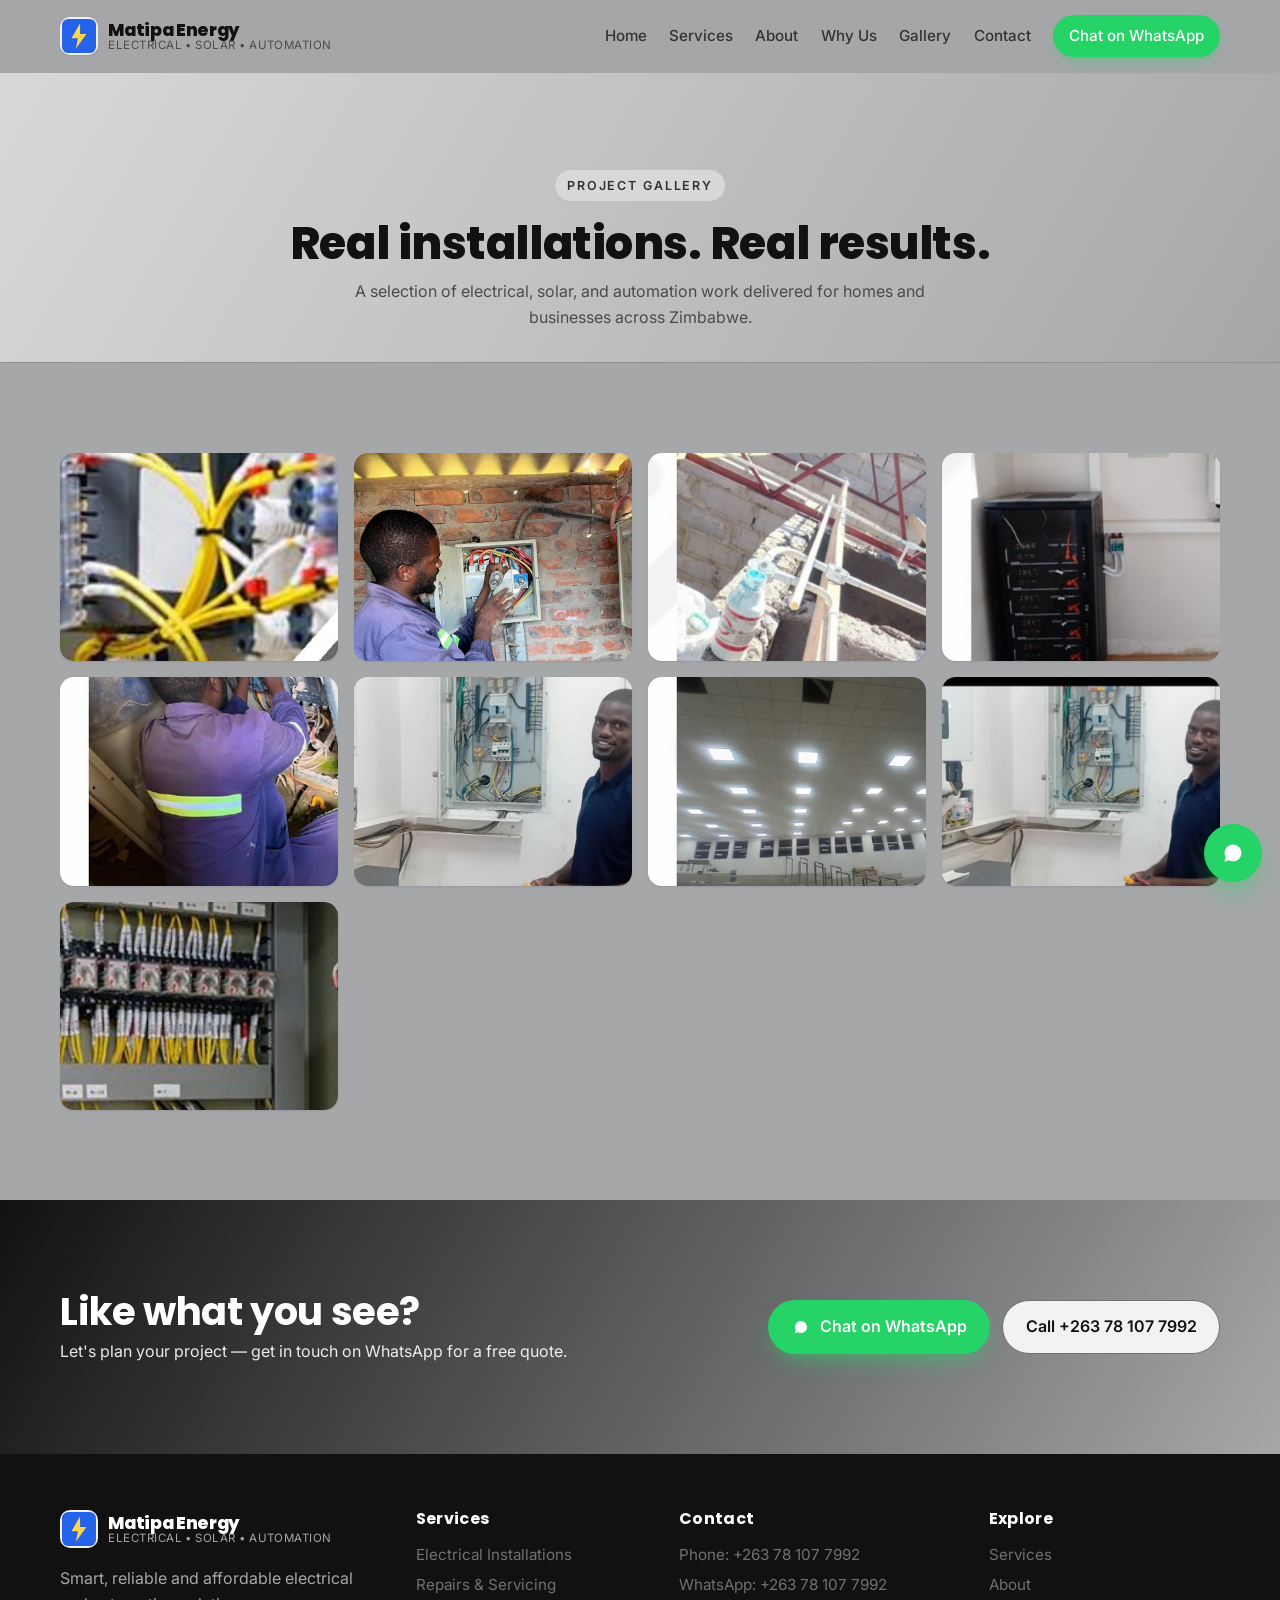
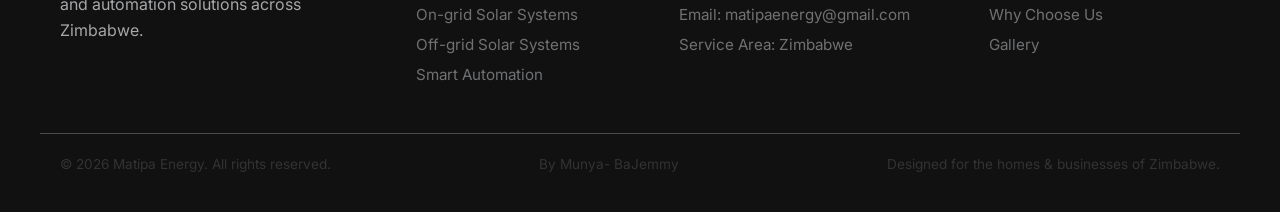
<file: galleryOld.html>
<!DOCTYPE html>
<html lang="en">
<head>
  <meta charset="UTF-8" />
  <meta name="viewport" content="width=device-width, initial-scale=1.0" />
  <meta name="description" content="Project gallery — recent electrical, solar and automation installations by Matipa Energy across Zimbabwe." />
  <meta name="keywords" content="electrician Zimbabwe gallery, solar installation Zimbabwe, automation projects, Matipa Energy projects" />
  <title>Gallery — Matipa Energy | Electrical, Solar &amp; Automation Projects</title>

  <link rel="icon" href="data:image/svg+xml,%3Csvg xmlns='http://www.w3.org/2000/svg' viewBox='0 0 64 64'%3E%3Crect width='64' height='64' rx='12' fill='%232563eb'/%3E%3Cpath d='M34 8 L18 36 H30 L26 56 L46 28 H34 Z' fill='%23ffd54a'/%3E%3C/svg%3E" />
  <link rel="preconnect" href="https://fonts.googleapis.com" />
  <link rel="preconnect" href="https://fonts.gstatic.com" crossorigin />
  <link href="https://fonts.googleapis.com/css2?family=Inter:wght@400;500;600;700;800&family=Poppins:wght@600;700;800&display=swap" rel="stylesheet" />
  <link rel="stylesheet" href="css/style.css" />
</head>
<body>

  <!-- Header -->
  <header class="site-header" id="siteHeader">
    <div class="container nav-wrap">
      <a href="/" class="brand" aria-label="Matipa Energy home">
        <span class="brand-mark" aria-hidden="true">
          <svg viewBox="0 0 64 64" width="34" height="34" xmlns="http://www.w3.org/2000/svg">
            <rect width="64" height="64" rx="12" fill="#2563eb"/>
            <path d="M34 8 L18 36 H30 L26 56 L46 28 H34 Z" fill="#ffd54a"/>
          </svg>
        </span>
        <span class="brand-text">
          <span class="brand-name">Matipa Energy</span>
          <span class="brand-tag">Electrical • Solar • Automation</span>
        </span>
      </a>

      <nav class="primary-nav" id="primaryNav" aria-label="Primary">
        <a href="index.html">Home</a>
        <a href="index.html#services">Services</a>
        <a href="index.html#about">About</a>
        <a href="index.html#why">Why Us</a>
        <a href="#gallery">Gallery</a>
        <a href="#contact">Contact</a>
        <a class="nav-cta" href="https://wa.me/263781077992?text=Hello%20Matipa%20Energy,%20I%20need%20electrical%20or%20solar%20services." target="_blank" rel="noopener">Chat on WhatsApp</a>
      </nav>

      <button class="nav-toggle" id="navToggle" aria-controls="primaryNav" aria-expanded="false" aria-label="Toggle menu">
        <span></span><span></span><span></span>
      </button>
    </div>
  </header>

  <!-- Page hero -->
  <section class="gallery-page-hero" id="gallery">
    <div class="container">
      <span class="eyebrow eyebrow-blue" style="margin-bottom:1rem;">Project Gallery</span>
      <h1>Real installations. Real results.</h1>
      <p>A selection of electrical, solar, and automation work delivered for homes and businesses across Zimbabwe.</p>
    </div>
  </section>

  <!-- Gallery grid -->
  <section class="section">
    <div class="container">
      <div class="gallery-grid">
        <a class="gallery-item" href="#"><img src="images/gallery1.jpg" alt="Electrical wiring installation" loading="lazy" /><span>Electrical Wiring</span></a>
        <a class="gallery-item" href="#"><img src="images/gallery2.jpg" alt="Rooftop solar installation" loading="lazy" /><span>Rooftop Solar</span></a>
        <a class="gallery-item" href="#"><img src="images/gallery3.jpg" alt="Distribution board installation" loading="lazy" /><span>Distribution Board</span></a>
        <a class="gallery-item" href="#"><img src="images/gallery4.jpg" alt="Off-grid battery storage" loading="lazy" /><span>Battery Backup</span></a>
        <a class="gallery-item" href="#"><img src="images/gallery5.jpg" alt="Smart lighting control" loading="lazy" /><span>Smart Automation</span></a>
        <a class="gallery-item" href="#"><img src="images/gallery6.jpg" alt="Electrician at work" loading="lazy" /><span>On-Site Service</span></a>
        <a class="gallery-item" href="#"><img src="images/hero1.jpg" alt="Electrical panel work" loading="lazy" /><span>Panel Upgrade</span></a>
        <a class="gallery-item" href="#"><img src="images/hero2.jpg" alt="Residential solar system" loading="lazy" /><span>Residential Solar</span></a>
        <a class="gallery-item" href="#"><img src="images/hero3.jpg" alt="Smart home control" loading="lazy" /><span>Home Automation</span></a>
      </div>
    </div>
  </section>

  <!-- CTA -->
  <section class="section cta-banner" id="contact">
    <div class="container cta-wrap">
      <div>
        <h2>Like what you see?</h2>
        <p>Let's plan your project — get in touch on WhatsApp for a free quote.</p>
      </div>
      <div class="cta-actions">
        <a class="btn btn-whatsapp" href="https://wa.me/263781077992?text=Hello%20Matipa%20Energy,%20I%20need%20electrical%20or%20solar%20services." target="_blank" rel="noopener">
          <svg viewBox="0 0 32 32" width="20" height="20" fill="currentColor" aria-hidden="true"><path d="M19.11 17.21c-.27-.14-1.6-.79-1.85-.88-.25-.09-.43-.14-.61.14-.18.27-.7.88-.86 1.06-.16.18-.32.2-.59.07-.27-.14-1.13-.42-2.16-1.34-.8-.71-1.34-1.59-1.5-1.86-.16-.27-.02-.42.12-.55.12-.12.27-.32.41-.48.14-.16.18-.27.27-.45.09-.18.05-.34-.02-.48-.07-.14-.61-1.46-.83-2-.22-.53-.44-.46-.61-.47l-.52-.01c-.18 0-.48.07-.73.34-.25.27-.95.93-.95 2.27 0 1.34.98 2.63 1.11 2.81.14.18 1.93 2.95 4.68 4.13.65.28 1.16.45 1.56.58.66.21 1.26.18 1.74.11.53-.08 1.6-.65 1.83-1.28.23-.63.23-1.16.16-1.28-.07-.12-.25-.18-.52-.32zM16.02 6.4c-5.31 0-9.62 4.31-9.62 9.62 0 1.7.45 3.36 1.3 4.82L6 26l5.29-1.66a9.59 9.59 0 0 0 4.72 1.22h.01c5.31 0 9.62-4.31 9.62-9.62 0-2.57-1-4.99-2.82-6.81a9.58 9.58 0 0 0-6.8-2.83z"/></svg>
          Chat on WhatsApp
        </a>
        <a class="btn btn-light" href="tel:+263781077992">Call +263 78 107 7992</a>
      </div>
    </div>
  </section>

  <!-- Footer -->
  <footer class="site-footer">
    <div class="container footer-grid">
      <div>
        <a href="/" class="brand brand-footer">
          <span class="brand-mark" aria-hidden="true">
            <svg viewBox="0 0 64 64" width="34" height="34" xmlns="http://www.w3.org/2000/svg">
              <rect width="64" height="64" rx="12" fill="#2563eb"/>
              <path d="M34 8 L18 36 H30 L26 56 L46 28 H34 Z" fill="#ffd54a"/>
            </svg>
          </span>
          <span class="brand-text">
            <span class="brand-name">Matipa Energy</span>
            <span class="brand-tag">Electrical • Solar • Automation</span>
          </span>
        </a>
        <p class="footer-tag">Smart, reliable and affordable electrical and automation solutions across Zimbabwe.</p>
      </div>
      <div>
        <h5>Services</h5>
        <ul class="footer-list">
          <li>Electrical Installations</li>
          <li>Repairs &amp; Servicing</li>
          <li>On-grid Solar Systems</li>
          <li>Off-grid Solar Systems</li>
          <li>Smart Automation</li>
        </ul>
      </div>
      <div>
        <h5>Contact</h5>
        <ul class="footer-list">
          <li>Phone: <a href="tel:+263781077992">+263 78 107 7992</a></li>
          <li>WhatsApp: <a href="https://wa.me/263781077992?text=Hello%20Matipa%20Energy,%20I%20need%20electrical%20or%20solar%20services." target="_blank" rel="noopener">+263 78 107 7992</a></li>
          <li>Email: <a href="mailto:matipaenergy@gmail.com">matipaenergy@gmail.com</a></li>
          <li>Service Area: Zimbabwe</li>
        </ul>
      </div>
      <div>
        <h5>Explore</h5>
        <ul class="footer-list">
          <li><a href="index.html#services">Services</a></li>
          <li><a href="index.html#about">About</a></li>
          <li><a href="index.html#why">Why Choose Us</a></li>
          <li><a href="#gallery">Gallery</a></li>
        </ul>
      </div>
    </div>

    <div class="container footer-bottom">
      <p>&copy; <span id="year"></span> Matipa Energy. All rights reserved.</p>
      <p>By Munya- BaJemmy</p>
      <p>Designed for the homes &amp; businesses of Zimbabwe.</p>
    </div>
  </footer>

  <!-- Floating WhatsApp -->
    <a class="float-whatsapp"
     href="https://wa.me/263781077992?text=Hello%20Matipa%20Energy,%20I%20need%20electrical%20or%20solar%20services."
     target="_blank" rel="noopener" aria-label="Chat on WhatsApp">
    <svg viewBox="0 0 32 32" width="28" height="28" fill="currentColor" aria-hidden="true"><path d="M19.11 17.21c-.27-.14-1.6-.79-1.85-.88-.25-.09-.43-.14-.61.14-.18.27-.7.88-.86 1.06-.16.18-.32.2-.59.07-.27-.14-1.13-.42-2.16-1.34-.8-.71-1.34-1.59-1.5-1.86-.16-.27-.02-.42.12-.55.12-.12.27-.32.41-.48.14-.16.18-.27.27-.45.09-.18.05-.34-.02-.48-.07-.14-.61-1.46-.83-2-.22-.53-.44-.46-.61-.47l-.52-.01c-.18 0-.48.07-.73.34-.25.27-.95.93-.95 2.27 0 1.34.98 2.63 1.11 2.81.14.18 1.93 2.95 4.68 4.13.65.28 1.16.45 1.56.58.66.21 1.26.18 1.74.11.53-.08 1.6-.65 1.83-1.28.23-.63.23-1.16.16-1.28-.07-.12-.25-.18-.52-.32zM16.02 6.4c-5.31 0-9.62 4.31-9.62 9.62 0 1.7.45 3.36 1.3 4.82L6 26l5.29-1.66a9.59 9.59 0 0 0 4.72 1.22h.01c5.31 0 9.62-4.31 9.62-9.62 0-2.57-1-4.99-2.82-6.81a9.58 9.58 0 0 0-6.8-2.83z"/></svg>
  </a>

  <script src="js/script.js"></script>
</body>
</html>
</file>
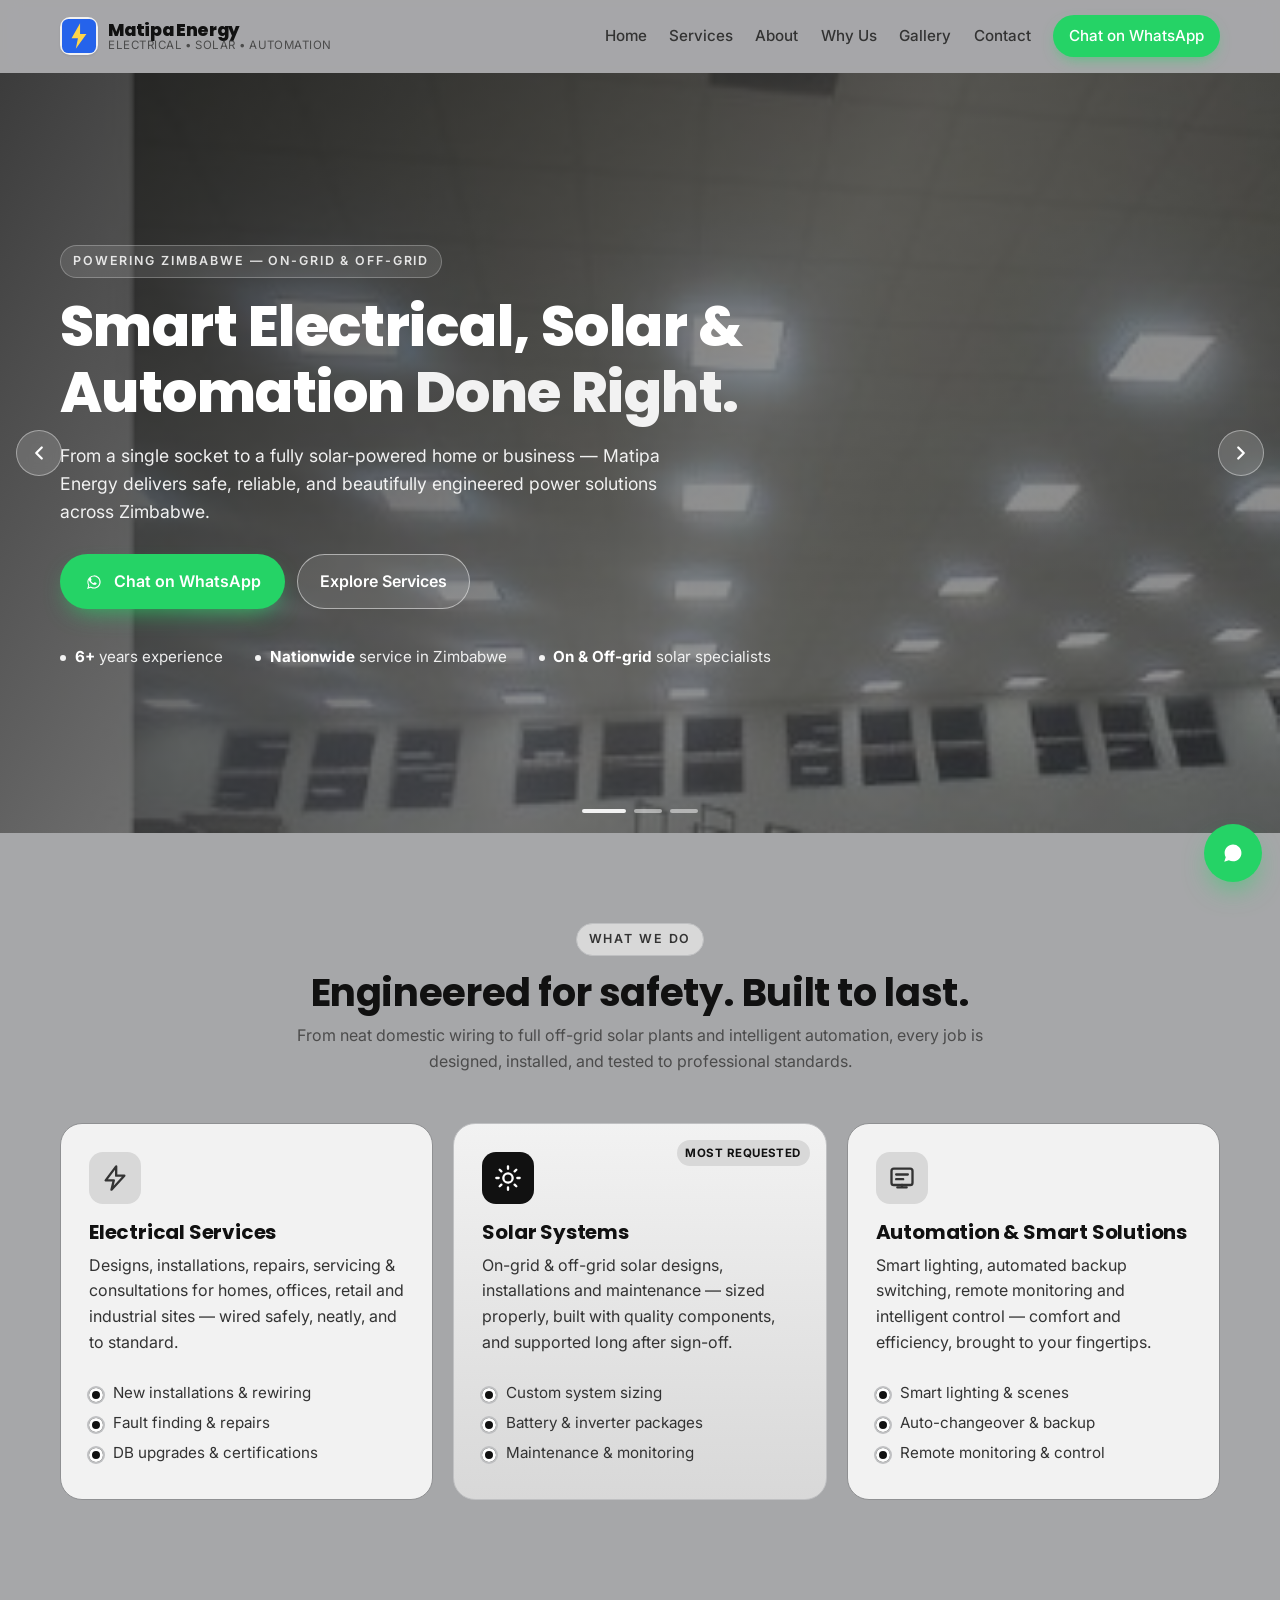
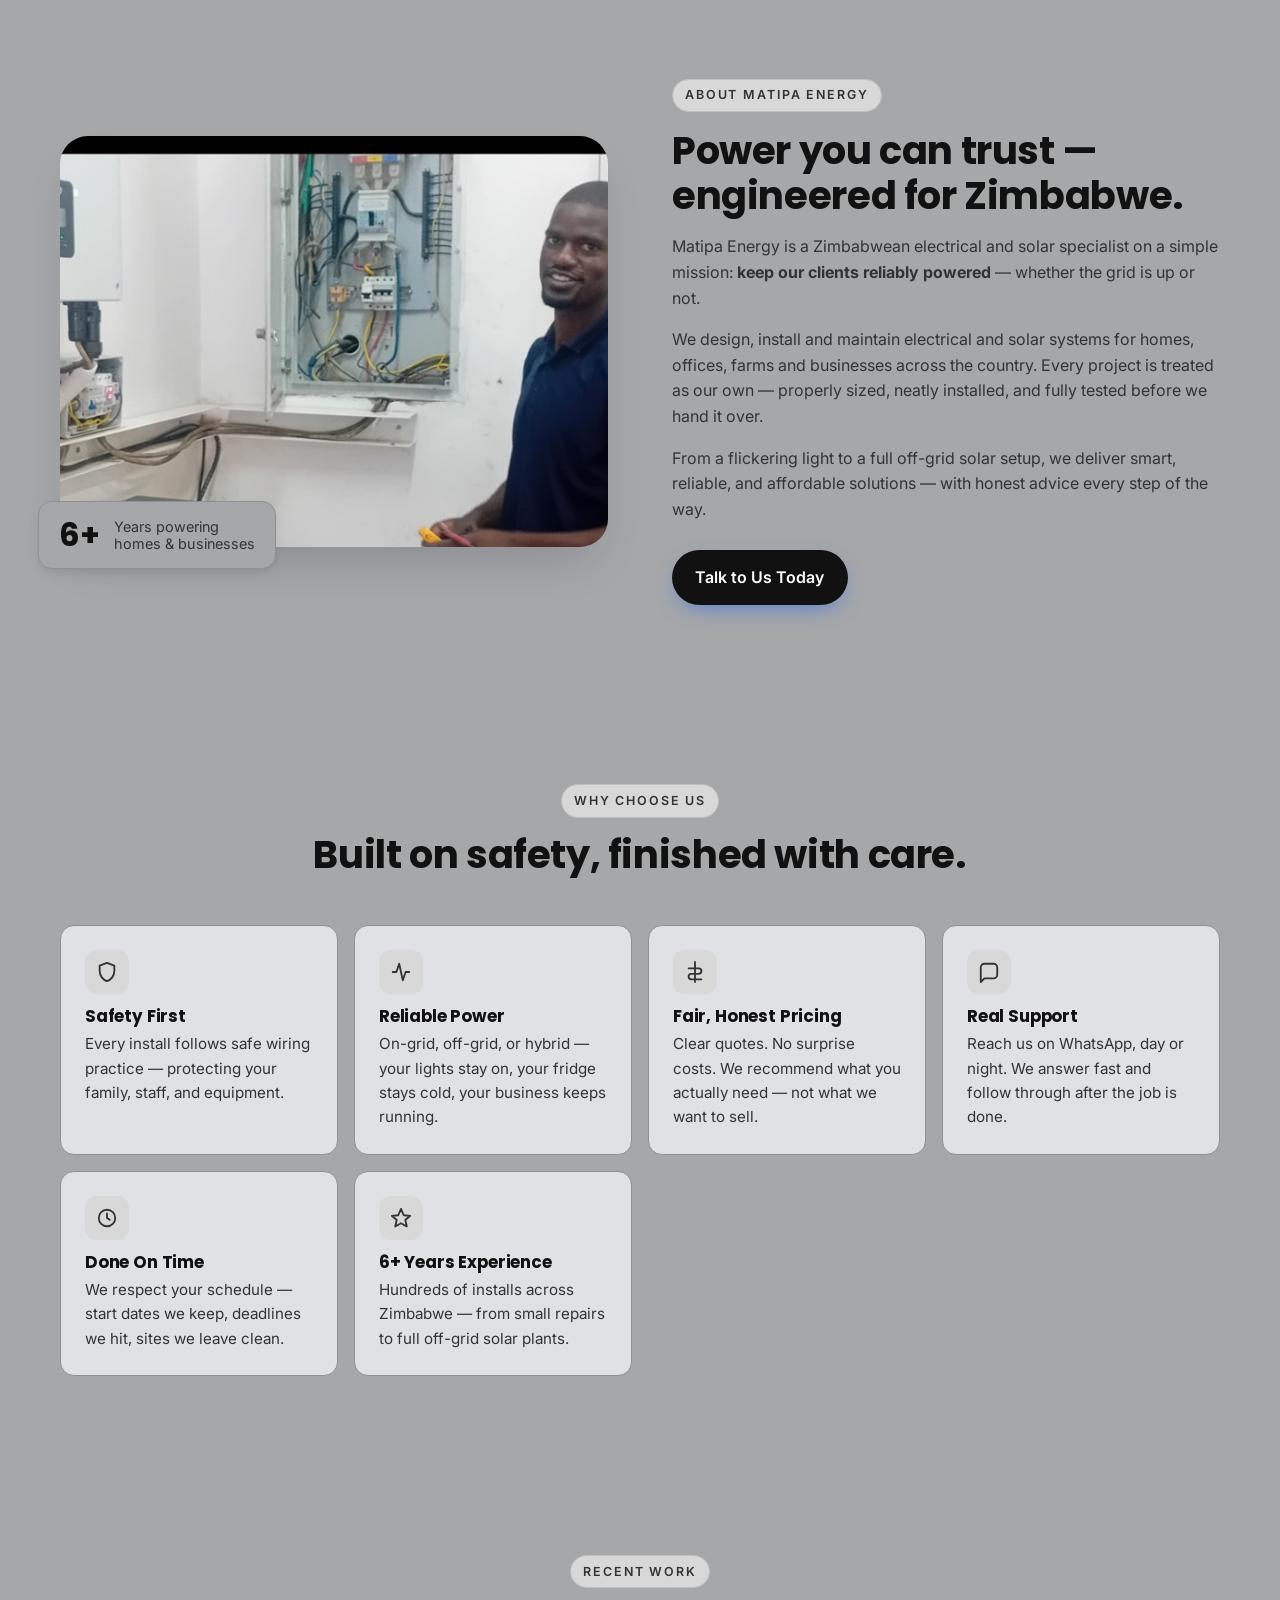
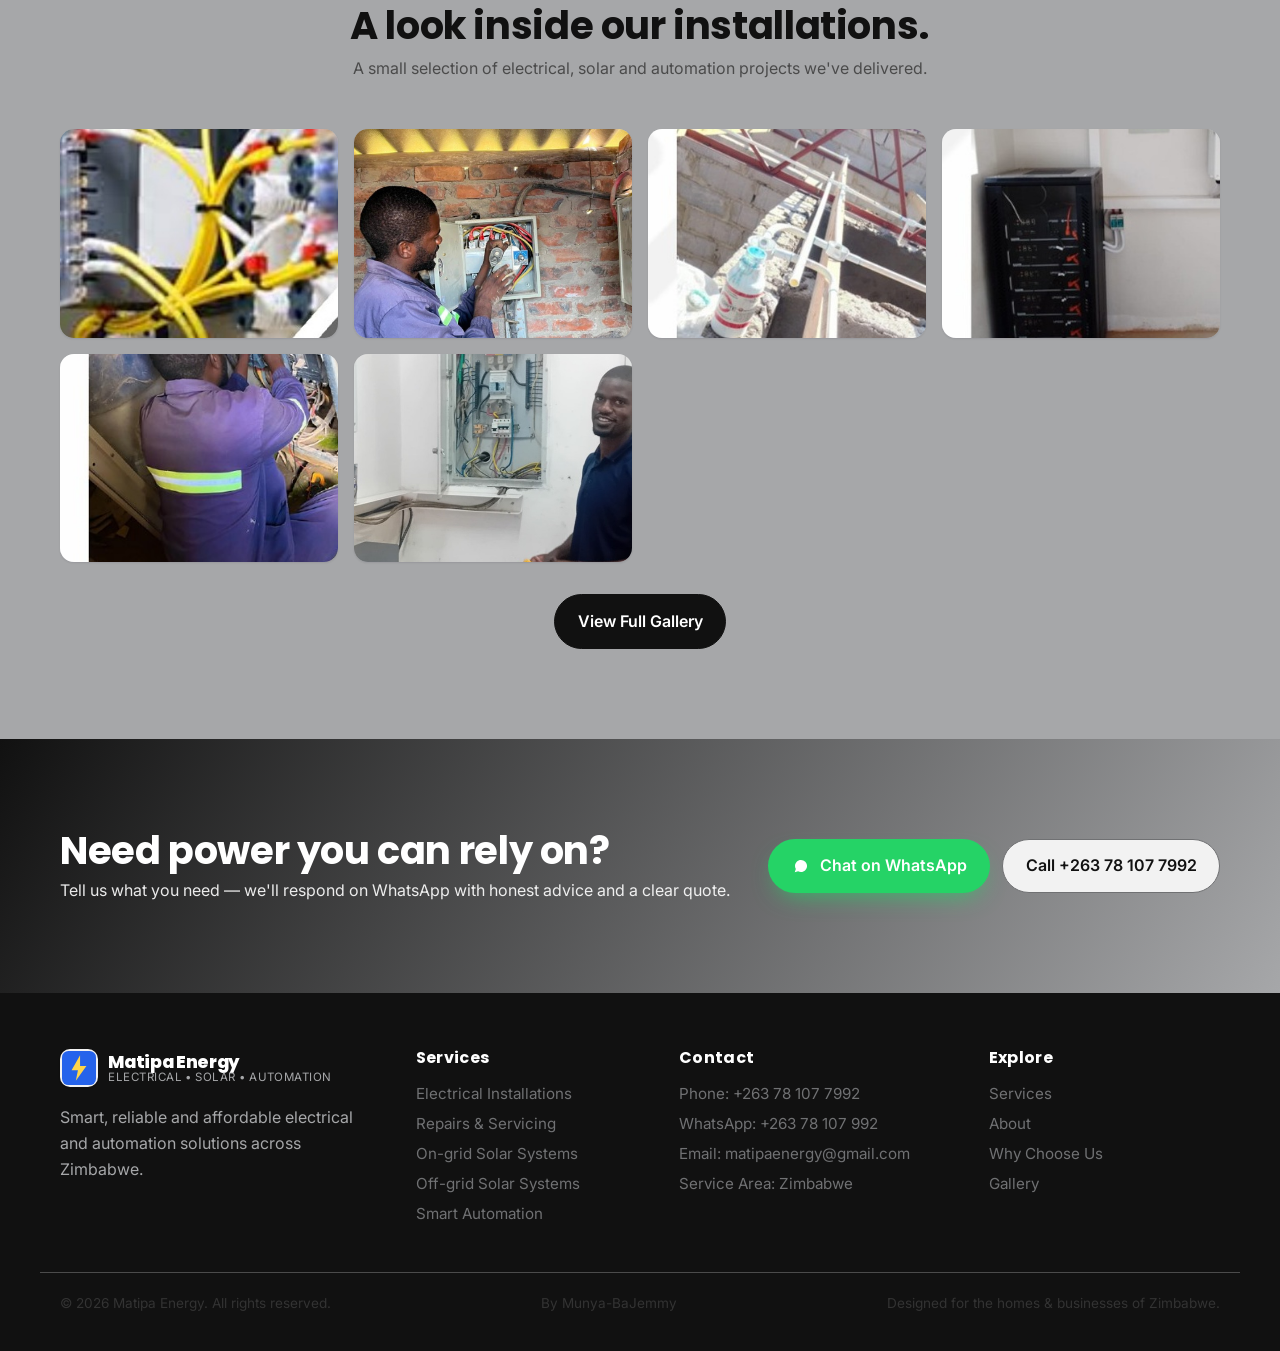
<file: indexOld.html>
<!DOCTYPE html>
<html lang="en">
<head>
  <meta charset="UTF-8" />
  <meta name="viewport" content="width=device-width, initial-scale=1.0" />
  <meta name="description" content="Matipa Energy — Professional electrician in Zimbabwe offering electrical installations, solar systems (on-grid & off-grid), and smart automation services. 6+ years experience. Get a free quote on WhatsApp." />
  <meta name="keywords" content="electrician in Zimbabwe, electrical installations Zimbabwe, solar systems Zimbabwe, off-grid solar, on-grid solar, automation services Zimbabwe, smart home Zimbabwe, Matipa Energy" />
  <meta name="author" content="Matipa Energy" />

  <meta property="og:title" content="Matipa Energy — Electrical, Solar & Automation Experts in Zimbabwe" />
  <meta property="og:description" content="Smart, reliable, and affordable electrical, solar, and automation solutions across Zimbabwe. 6+ years of trusted experience." />
  <meta property="og:type" content="website" />
  <meta property="og:image" content="/images/hero2.jpg" />

  <title>Matipa Energy — Electrical, Solar & Automation Experts in Zimbabwe</title>

  <link rel="icon" href="data:image/svg+xml,%3Csvg xmlns='http://www.w3.org/2000/svg' viewBox='0 0 64 64'%3E%3Crect width='64' height='64' rx='12' fill='%232563eb'/%3E%3Cpath d='M34 8 L18 36 H30 L26 56 L46 28 H34 Z' fill='%23ffd54a'/%3E%3C/svg%3E" />
  <link rel="preconnect" href="https://fonts.googleapis.com" />
  <link rel="preconnect" href="https://fonts.gstatic.com" crossorigin />
  <link href="https://fonts.googleapis.com/css2?family=Inter:wght@400;500;600;700;800&family=Poppins:wght@600;700;800&display=swap" rel="stylesheet" />
  <link rel="stylesheet" href="css/style.css" />
</head>
<body>

  <!-- ===== HEADER / NAV ===== -->
  <header class="site-header" id="siteHeader">
    <div class="container nav-wrap">
      <a href="#home" class="brand" aria-label="Matipa Energy home">
        <span class="brand-mark" aria-hidden="true">
          <svg viewBox="0 0 64 64" width="34" height="34" xmlns="http://www.w3.org/2000/svg">
            <rect width="64" height="64" rx="12" fill="#2563eb"/>
            <path d="M34 8 L18 36 H30 L26 56 L46 28 H34 Z" fill="#ffd54a"/>
          </svg>
        </span>
        <span class="brand-text">
          <span class="brand-name">Matipa Energy</span>
          <span class="brand-tag">Electrical • Solar • Automation</span>
        </span>
      </a>

      <nav class="primary-nav" id="primaryNav" aria-label="Primary">
        <a href="#home">Home</a>
        <a href="#services">Services</a>
        <a href="#about">About</a>
        <a href="#why">Why Us</a>
        <a href="gallery.html">Gallery</a>
        <a href="#contact">Contact</a>
        <a class="nav-cta" href="https://wa.me/263781077992?text=Hello%20Matipa%20Energy,%20I%20need%20electrical%20or%20solar%20services." target="_blank" rel="noopener">Chat on WhatsApp</a>
      </nav>

      <button class="nav-toggle" id="navToggle" aria-controls="primaryNav" aria-expanded="false" aria-label="Toggle menu">
        <span></span><span></span><span></span>
      </button>
    </div>
  </header>

  <!-- ===== HERO / SLIDER ===== -->
  <section class="hero" id="home" aria-label="Hero">
    <div class="slider" id="heroSlider">
      <div class="slide is-active" style="background-image:url('images/hero1.jpg')"></div>
      <div class="slide" style="background-image:url('images/hero2.jpg')"></div>
      <div class="slide" style="background-image:url('images/hero3.jpg')"></div>
      <div class="slide-overlay"></div>

      <button class="slider-arrow prev" id="slidePrev" aria-label="Previous slide">
        <svg viewBox="0 0 24 24" width="22" height="22" fill="none" stroke="currentColor" stroke-width="2.5" stroke-linecap="round" stroke-linejoin="round"><polyline points="15 18 9 12 15 6"></polyline></svg>
      </button>
      <button class="slider-arrow next" id="slideNext" aria-label="Next slide">
        <svg viewBox="0 0 24 24" width="22" height="22" fill="none" stroke="currentColor" stroke-width="2.5" stroke-linecap="round" stroke-linejoin="round"><polyline points="9 18 15 12 9 6"></polyline></svg>
      </button>

      <div class="slider-dots" id="sliderDots" role="tablist" aria-label="Slide controls"></div>
    </div>

    <div class="hero-content container">
      <span class="eyebrow">Powering Zimbabwe — On-grid &amp; Off-grid</span>
      <h1 class="hero-title">
        Smart Electrical, Solar &amp; Automation <span class="accent">Done Right.</span>
      </h1>
      <p class="hero-sub">
        From a single socket to a fully solar-powered home or business — Matipa Energy delivers
        safe, reliable, and beautifully engineered power solutions across Zimbabwe.
      </p>

      <div class="hero-ctas">
        <a class="btn btn-whatsapp"
           href="https://wa.me/263781077992?text=Hello%20Matipa%20Energy,%20I%20need%20electrical%20or%20solar%20services."
           target="_blank" rel="noopener">
          <svg viewBox="0 0 32 32" width="22" height="22" fill="currentColor" aria-hidden="true"><path d="M19.11 17.21c-.27-.14-1.6-.79-1.85-.88-.25-.09-.43-.14-.61.14-.18.27-.7.88-.86 1.06-.16.18-.32.2-.59.07-.27-.14-1.13-.42-2.16-1.34-.8-.71-1.34-1.59-1.5-1.86-.16-.27-.02-.42.12-.55.12-.12.27-.32.41-.48.14-.16.18-.27.27-.45.09-.18.05-.34-.02-.48-.07-.14-.61-1.46-.83-2-.22-.53-.44-.46-.61-.47l-.52-.01c-.18 0-.48.07-.73.34-.25.27-.95.93-.95 2.27 0 1.34.98 2.63 1.11 2.81.14.18 1.93 2.95 4.68 4.13.65.28 1.16.45 1.56.58.66.21 1.26.18 1.74.11.53-.08 1.6-.65 1.83-1.28.23-.63.23-1.16.16-1.28-.07-.12-.25-.18-.52-.32zM16.02 6.4c-5.31 0-9.62 4.31-9.62 9.62 0 1.7.45 3.36 1.3 4.82L6 26l5.29-1.66a9.59 9.59 0 0 0 4.72 1.22h.01c5.31 0 9.62-4.31 9.62-9.62 0-2.57-1-4.99-2.82-6.81a9.58 9.58 0 0 0-6.8-2.83zm0 17.51h-.01c-1.5 0-2.97-.4-4.25-1.16l-.3-.18-3.14.99 1-3.06-.2-.31a8.04 8.04 0 0 1-1.23-4.27c0-4.42 3.6-8.02 8.02-8.02 2.14 0 4.15.83 5.66 2.35a7.96 7.96 0 0 1 2.36 5.67c0 4.42-3.6 8.02-8.02 8.02z"/></svg>
          Chat on WhatsApp
        </a>
        <a class="btn btn-outline" href="#services">Explore Services</a>
      </div>

      <ul class="hero-trust">
        <li><strong>6+</strong> years experience</li>
        <li><strong>Nationwide</strong> service in Zimbabwe</li>
        <li><strong>On &amp; Off-grid</strong> solar specialists</li>
      </ul>
    </div>
  </section>

  <!-- ===== SERVICES ===== -->
  <section class="section services" id="services">
    <div class="container">
      <header class="section-head">
        <span class="eyebrow eyebrow-blue">What We Do</span>
        <h2>Engineered for safety. Built to last.</h2>
        <p>From neat domestic wiring to full off-grid solar plants and intelligent automation, every job
          is designed, installed, and tested to professional standards.</p>
      </header>

      <div class="cards">
        <article class="card service-card">
          <div class="card-icon" aria-hidden="true">
            <svg viewBox="0 0 24 24" width="28" height="28" fill="none" stroke="currentColor" stroke-width="2" stroke-linecap="round" stroke-linejoin="round"><path d="M13 2 L4 14 H11 L9 22 L20 10 H13 Z"/></svg>
          </div>
          <h3>Electrical Services</h3>
          <p>Designs, installations, repairs, servicing &amp; consultations for homes, offices, retail and industrial sites — wired safely, neatly, and to standard.</p>
          <ul class="check-list">
            <li>New installations &amp; rewiring</li>
            <li>Fault finding &amp; repairs</li>
            <li>DB upgrades &amp; certifications</li>
          </ul>
        </article>

        <article class="card service-card featured">
          <span class="badge">Most Requested</span>
          <div class="card-icon" aria-hidden="true">
            <svg viewBox="0 0 24 24" width="28" height="28" fill="none" stroke="currentColor" stroke-width="2" stroke-linecap="round" stroke-linejoin="round"><circle cx="12" cy="12" r="4"/><path d="M12 2v2M12 20v2M2 12h2M20 12h2M4.9 4.9l1.4 1.4M17.7 17.7l1.4 1.4M4.9 19.1l1.4-1.4M17.7 6.3l1.4-1.4"/></svg>
          </div>
          <h3>Solar Systems</h3>
          <p>On-grid &amp; off-grid solar designs, installations and maintenance — sized properly, built with quality components, and supported long after sign-off.</p>
          <ul class="check-list">
            <li>Custom system sizing</li>
            <li>Battery &amp; inverter packages</li>
            <li>Maintenance &amp; monitoring</li>
          </ul>
        </article>

        <article class="card service-card">
          <div class="card-icon" aria-hidden="true">
            <svg viewBox="0 0 24 24" width="28" height="28" fill="none" stroke="currentColor" stroke-width="2" stroke-linecap="round" stroke-linejoin="round"><rect x="3" y="4" width="18" height="14" rx="2"/><path d="M8 20h8M12 18v2M7 9h10M7 13h6"/></svg>
          </div>
          <h3>Automation &amp; Smart Solutions</h3>
          <p>Smart lighting, automated backup switching, remote monitoring and intelligent control — comfort and efficiency, brought to your fingertips.</p>
          <ul class="check-list">
            <li>Smart lighting &amp; scenes</li>
            <li>Auto-changeover &amp; backup</li>
            <li>Remote monitoring &amp; control</li>
          </ul>
        </article>
      </div>
    </div>
  </section>

  <!-- ===== ABOUT ===== -->
  <section class="section about" id="about">
    <div class="container about-grid">
      <div class="about-media">
        <img src="images/hero2.jpg" alt="Solar installation by Matipa Energy" loading="lazy" />
        <div class="about-stat">
          <strong>6+</strong>
          <span>Years powering<br />homes &amp; businesses</span>
        </div>
      </div>

      <div class="about-copy">
        <span class="eyebrow eyebrow-blue">About Matipa Energy</span>
        <h2>Power you can trust — engineered for Zimbabwe.</h2>
        <p>
          Matipa Energy is a Zimbabwean electrical and solar specialist on a simple mission:
          <strong>keep our clients reliably powered</strong> — whether the grid is up or not.
        </p>
        <p>
          We design, install and maintain electrical and solar systems for homes, offices,
          farms and businesses across the country. Every project is treated as our own —
          properly sized, neatly installed, and fully tested before we hand it over.
        </p>
        <p>
          From a flickering light to a full off-grid solar setup, we deliver smart,
          reliable, and affordable solutions — with honest advice every step of the way.
        </p>

        <a class="btn btn-primary" href="#contact">Talk to Us Today</a>
      </div>
    </div>
  </section>

  <!-- ===== WHY US ===== -->
  <section class="section why" id="why">
    <div class="container">
      <header class="section-head">
        <span class="eyebrow eyebrow-blue">Why Choose Us</span>
        <h2>Built on safety, finished with care.</h2>
      </header>

      <div class="why-grid">
        <div class="why-item">
          <div class="why-icon"><svg viewBox="0 0 24 24" width="22" height="22" fill="none" stroke="currentColor" stroke-width="2" stroke-linecap="round" stroke-linejoin="round"><path d="M12 2 4 5v6c0 5 3.5 9.7 8 11 4.5-1.3 8-6 8-11V5l-8-3z"/></svg></div>
          <h4>Safety First</h4>
          <p>Every install follows safe wiring practice — protecting your family, staff, and equipment.</p>
        </div>
        <div class="why-item">
          <div class="why-icon"><svg viewBox="0 0 24 24" width="22" height="22" fill="none" stroke="currentColor" stroke-width="2" stroke-linecap="round" stroke-linejoin="round"><path d="M3 12h4l3-9 4 18 3-9h4"/></svg></div>
          <h4>Reliable Power</h4>
          <p>On-grid, off-grid, or hybrid — your lights stay on, your fridge stays cold, your business keeps running.</p>
        </div>
        <div class="why-item">
          <div class="why-icon"><svg viewBox="0 0 24 24" width="22" height="22" fill="none" stroke="currentColor" stroke-width="2" stroke-linecap="round" stroke-linejoin="round"><path d="M12 1v22M5 8h11a3 3 0 0 1 0 6H8a3 3 0 0 0 0 6h11"/></svg></div>
          <h4>Fair, Honest Pricing</h4>
          <p>Clear quotes. No surprise costs. We recommend what you actually need — not what we want to sell.</p>
        </div>
        <div class="why-item">
          <div class="why-icon"><svg viewBox="0 0 24 24" width="22" height="22" fill="none" stroke="currentColor" stroke-width="2" stroke-linecap="round" stroke-linejoin="round"><path d="M21 15a4 4 0 0 1-4 4H7l-4 4V7a4 4 0 0 1 4-4h10a4 4 0 0 1 4 4z"/></svg></div>
          <h4>Real Support</h4>
          <p>Reach us on WhatsApp, day or night. We answer fast and follow through after the job is done.</p>
        </div>
        <div class="why-item">
          <div class="why-icon"><svg viewBox="0 0 24 24" width="22" height="22" fill="none" stroke="currentColor" stroke-width="2" stroke-linecap="round" stroke-linejoin="round"><circle cx="12" cy="12" r="9"/><path d="M12 7v5l3 2"/></svg></div>
          <h4>Done On Time</h4>
          <p>We respect your schedule — start dates we keep, deadlines we hit, sites we leave clean.</p>
        </div>
        <div class="why-item">
          <div class="why-icon"><svg viewBox="0 0 24 24" width="22" height="22" fill="none" stroke="currentColor" stroke-width="2" stroke-linecap="round" stroke-linejoin="round"><path d="M12 2 15 9l7 .6-5.3 4.6 1.6 7L12 17.8 5.7 21.2l1.6-7L2 9.6 9 9z"/></svg></div>
          <h4>6+ Years Experience</h4>
          <p>Hundreds of installs across Zimbabwe — from small repairs to full off-grid solar plants.</p>
        </div>
      </div>
    </div>
  </section>

  <!-- ===== GALLERY PREVIEW ===== -->
  <section class="section gallery" id="gallery">
    <div class="container">
      <header class="section-head">
        <span class="eyebrow eyebrow-blue">Recent Work</span>
        <h2>A look inside our installations.</h2>
        <p>A small selection of electrical, solar and automation projects we've delivered.</p>
      </header>

      <div class="gallery-grid">
        <a class="gallery-item" href="gallery.html"><img src="images/gallery1.jpg" alt="Electrical wiring installation" loading="lazy" /><span>Electrical Wiring</span></a>
        <a class="gallery-item" href="gallery.html"><img src="images/gallery2.jpg" alt="Rooftop solar installation" loading="lazy" /><span>Solar Installation</span></a>
        <a class="gallery-item" href="gallery.html"><img src="images/gallery3.jpg" alt="Distribution board" loading="lazy" /><span>Distribution Board</span></a>
        <a class="gallery-item" href="gallery.html"><img src="images/gallery4.jpg" alt="Off-grid battery storage" loading="lazy" /><span>Battery Backup</span></a>
        <a class="gallery-item" href="gallery.html"><img src="images/gallery5.jpg" alt="Smart lighting control" loading="lazy" /><span>Smart Automation</span></a>
        <a class="gallery-item" href="gallery.html"><img src="images/gallery6.jpg" alt="Electrician at work" loading="lazy" /><span>On-Site Service</span></a>
      </div>

      <div class="gallery-cta">
        <a class="btn btn-outline" href="gallery.html">View Full Gallery</a>
      </div>
    </div>
  </section>

  <!-- ===== CTA BANNER ===== -->
  <section class="section cta-banner" id="contact">
    <div class="container cta-wrap">
      <div>
        <h2>Need power you can rely on?</h2>
        <p>Tell us what you need — we'll respond on WhatsApp with honest advice and a clear quote.</p>
      </div>
      <div class="cta-actions">
        <a class="btn btn-whatsapp" href="https://wa.me/263781077992?text=Hello%20Matipa%20Energy,%20I%20need%20electrical%20or%20solar%20services." target="_blank" rel="noopener">
          <svg viewBox="0 0 32 32" width="20" height="20" fill="currentColor" aria-hidden="true"><path d="M19.11 17.21c-.27-.14-1.6-.79-1.85-.88-.25-.09-.43-.14-.61.14-.18.27-.7.88-.86 1.06-.16.18-.32.2-.59.07-.27-.14-1.13-.42-2.16-1.34-.8-.71-1.34-1.59-1.5-1.86-.16-.27-.02-.42.12-.55.12-.12.27-.32.41-.48.14-.16.18-.27.27-.45.09-.18.05-.34-.02-.48-.07-.14-.61-1.46-.83-2-.22-.53-.44-.46-.61-.47l-.52-.01c-.18 0-.48.07-.73.34-.25.27-.95.93-.95 2.27 0 1.34.98 2.63 1.11 2.81.14.18 1.93 2.95 4.68 4.13.65.28 1.16.45 1.56.58.66.21 1.26.18 1.74.11.53-.08 1.6-.65 1.83-1.28.23-.63.23-1.16.16-1.28-.07-.12-.25-.18-.52-.32zM16.02 6.4c-5.31 0-9.62 4.31-9.62 9.62 0 1.7.45 3.36 1.3 4.82L6 26l5.29-1.66a9.59 9.59 0 0 0 4.72 1.22h.01c5.31 0 9.62-4.31 9.62-9.62 0-2.57-1-4.99-2.82-6.81a9.58 9.58 0 0 0-6.8-2.83z"/></svg>
          Chat on WhatsApp
        </a>
        <a class="btn btn-light" href="tel:+263781077992">Call +263 78 107 7992</a>
      </div>
    </div>
  </section>

  <!-- ===== FOOTER ===== -->
  <footer class="site-footer">
    <div class="container footer-grid">
      <div>
        <a href="#home" class="brand brand-footer">
          <span class="brand-mark" aria-hidden="true">
            <svg viewBox="0 0 64 64" width="34" height="34" xmlns="http://www.w3.org/2000/svg">
              <rect width="64" height="64" rx="12" fill="#2563eb"/>
              <path d="M34 8 L18 36 H30 L26 56 L46 28 H34 Z" fill="#ffd54a"/>
            </svg>
          </span>
          <span class="brand-text">
            <span class="brand-name">Matipa Energy</span>
            <span class="brand-tag">Electrical • Solar • Automation</span>
          </span>
        </a>
        <p class="footer-tag">Smart, reliable and affordable electrical and automation solutions across Zimbabwe.</p>
      </div>

      <div>
        <h5>Services</h5>
        <ul class="footer-list">
          <li>Electrical Installations</li>
          <li>Repairs &amp; Servicing</li>
          <li>On-grid Solar Systems</li>
          <li>Off-grid Solar Systems</li>
          <li>Smart Automation</li>
        </ul>
      </div>

      <div>
        <h5>Contact</h5>
        <ul class="footer-list">
          <li>Phone: <a href="tel:+263781077992">+263 78 107 7992</a></li>
          <li>WhatsApp: <a href="https://wa.me/263781077992?text=Hello%20Matipa%20Energy,%20I%20need%20electrical%20or%20solar%20services." target="_blank" rel="noopener">+263 78 107 992</a></li>
          <li>Email: <a href="mailto:matipaenergy@gmail.com">matipaenergy@gmail.com</a></li>
          <li>Service Area: Zimbabwe</li>
        </ul>
      </div>

      <div>
        <h5>Explore</h5>
        <ul class="footer-list">
          <li><a href="#services">Services</a></li>
          <li><a href="#about">About</a></li>
          <li><a href="#why">Why Choose Us</a></li>
          <li><a href="/gallery.html">Gallery</a></li>
        </ul>
      </div>
    </div>

    <div class="container footer-bottom">
      <p>&copy; <span id="year"></span> Matipa Energy. All rights reserved.</p>
      <p>By Munya-BaJemmy</p>
      <p>Designed for the homes &amp; businesses of Zimbabwe.</p>
    </div>
  </footer>

  <!-- Floating WhatsApp -->
  <a class="float-whatsapp"
     href="https://wa.me/263781077992?text=Hello%20Matipa%20Energy,%20I%20need%20electrical%20or%20solar%20services."
     target="_blank" rel="noopener" aria-label="Chat on WhatsApp">
    <svg viewBox="0 0 32 32" width="28" height="28" fill="currentColor" aria-hidden="true"><path d="M19.11 17.21c-.27-.14-1.6-.79-1.85-.88-.25-.09-.43-.14-.61.14-.18.27-.7.88-.86 1.06-.16.18-.32.2-.59.07-.27-.14-1.13-.42-2.16-1.34-.8-.71-1.34-1.59-1.5-1.86-.16-.27-.02-.42.12-.55.12-.12.27-.32.41-.48.14-.16.18-.27.27-.45.09-.18.05-.34-.02-.48-.07-.14-.61-1.46-.83-2-.22-.53-.44-.46-.61-.47l-.52-.01c-.18 0-.48.07-.73.34-.25.27-.95.93-.95 2.27 0 1.34.98 2.63 1.11 2.81.14.18 1.93 2.95 4.68 4.13.65.28 1.16.45 1.56.58.66.21 1.26.18 1.74.11.53-.08 1.6-.65 1.83-1.28.23-.63.23-1.16.16-1.28-.07-.12-.25-.18-.52-.32zM16.02 6.4c-5.31 0-9.62 4.31-9.62 9.62 0 1.7.45 3.36 1.3 4.82L6 26l5.29-1.66a9.59 9.59 0 0 0 4.72 1.22h.01c5.31 0 9.62-4.31 9.62-9.62 0-2.57-1-4.99-2.82-6.81a9.58 9.58 0 0 0-6.8-2.83z"/></svg>
  </a>

  <script src="js/script.js"></script>
</body>
</html>
</file>
<file: css/style.css>
/* =========================================================
   Matipa Energy — style.css
   Light, professional palette: white / light grey / black
   No frameworks. Mobile-first.
   ========================================================= */

/* ---------- Design tokens ---------- */
:root {
  --c-bg: #a6a7a9;
  --c-surface: #f2f2f2;
  --c-surface-2: #bfc0c2;
  --c-text: #111111;
  --c-text-soft: #333333;
  --c-text-mute: #4b4b4b;
  --c-border: #8f9092;
  --c-border-strong: #707173;

  --c-blue: #111111;
  --c-blue-600: #333333;
  --c-blue-50: #d8d8d8;
  --c-blue-100: #bfc0c2;
  --c-accent: #4b4b4b;
  --c-accent-soft: #d8d8d8;
  --c-whatsapp: #25d366;
  --c-whatsapp-dark: #128c7e;

  --shadow-sm: 0 1px 2px rgba(15,23,42,.06), 0 1px 3px rgba(15,23,42,.04);
  --shadow-md: 0 6px 16px -4px rgba(15,23,42,.10), 0 4px 8px -4px rgba(15,23,42,.06);
  --shadow-lg: 0 24px 48px -16px rgba(15,23,42,.20);

  --radius-sm: 8px;
  --radius-md: 14px;
  --radius-lg: 22px;
  --radius-xl: 28px;

  --container: 1200px;
  --header-h: 72px;

  --font-sans: 'Inter', system-ui, -apple-system, Segoe UI, Roboto, Helvetica, Arial, sans-serif;
  --font-display: 'Poppins', 'Inter', system-ui, sans-serif;
}

/* ---------- Reset ---------- */
*,
*::before,
*::after { box-sizing: border-box; }

html { scroll-behavior: smooth; -webkit-text-size-adjust: 100%; }

body {
  margin: 0;
  font-family: var(--font-sans);
  background: var(--c-bg);
  color: var(--c-text);
  line-height: 1.6;
  -webkit-font-smoothing: antialiased;
  text-rendering: optimizeLegibility;
}

img { max-width: 100%; display: block; }
a  { color: var(--c-blue); text-decoration: none; }
a:hover { color: var(--c-blue-600); }

h1, h2, h3, h4, h5 {
  font-family: var(--font-display);
  color: var(--c-text);
  margin: 0 0 .5rem;
  line-height: 1.18;
  letter-spacing: -.01em;
}
h1 { font-size: clamp(2rem, 4.4vw, 3.5rem); font-weight: 800; }
h2 { font-size: clamp(1.6rem, 3vw, 2.4rem); font-weight: 700; }
h3 { font-size: 1.25rem; font-weight: 700; }
h4 { font-size: 1.05rem; font-weight: 700; }
p  { margin: 0 0 1rem; color: var(--c-text-soft); }

ul { padding-left: 0; list-style: none; margin: 0; }

.container {
  width: 100%;
  max-width: var(--container);
  margin: 0 auto;
  padding: 0 1.25rem;
}

/* ---------- Header / Nav ---------- */
.site-header {
  position: sticky;
  top: 0;
  z-index: 50;
  background: rgba(166,167,169,.92);
  backdrop-filter: saturate(180%) blur(10px);
  -webkit-backdrop-filter: saturate(180%) blur(10px);
  border-bottom: 1px solid transparent;
  transition: border-color .2s ease, box-shadow .2s ease, background .2s ease;
}
.site-header.is-scrolled {
  background: rgba(166,167,169,.98);
  border-bottom-color: var(--c-border);
  box-shadow: var(--shadow-sm);
}
.nav-wrap {
  display: flex;
  align-items: center;
  justify-content: space-between;
  height: var(--header-h);
  gap: 1rem;
}
.brand {
  display: inline-flex;
  align-items: center;
  gap: .65rem;
  color: var(--c-text);
}
.brand:hover { color: var(--c-text); }
.brand-mark {
  display: inline-flex;
  align-items: center;
  justify-content: center;
  width: 38px; height: 38px;
  border-radius: 10px;
  box-shadow: var(--shadow-sm);
  background: #f2f2f2;
}
.brand-text { display: flex; flex-direction: column; line-height: 1.05; }
.brand-name { font-family: var(--font-display); font-weight: 800; font-size: 1.1rem; letter-spacing: -.02em; }
.brand-tag  { font-size: .72rem; color: var(--c-text-mute); letter-spacing: .04em; text-transform: uppercase; }

.primary-nav {
  display: flex;
  align-items: center;
  gap: 1.4rem;
}
.primary-nav a {
  color: var(--c-text-soft);
  font-weight: 500;
  font-size: .95rem;
  padding: .35rem 0;
  position: relative;
  transition: color .15s ease;
}
.primary-nav a:hover { color: var(--c-text); }
.primary-nav a:not(.nav-cta)::after {
  content: "";
  position: absolute;
  left: 0; right: 0; bottom: -4px;
  height: 2px;
  background: var(--c-blue);
  transform: scaleX(0);
  transform-origin: left;
  transition: transform .25s ease;
  border-radius: 2px;
}
.primary-nav a:not(.nav-cta):hover::after { transform: scaleX(1); }

.nav-cta {
  background: var(--c-whatsapp);
  color: #fff !important;
  padding: .55rem 1rem !important;
  border-radius: 999px;
  font-weight: 600;
  box-shadow: 0 6px 16px -6px rgba(37,211,102,.7);
  transition: transform .15s ease, box-shadow .2s ease, background .2s ease;
}
.nav-cta:hover { background: var(--c-whatsapp-dark); transform: translateY(-1px); }

.nav-toggle {
  display: none;
  background: transparent;
  border: 1px solid var(--c-border);
  border-radius: 10px;
  width: 42px; height: 42px;
  flex-direction: column;
  align-items: center;
  justify-content: center;
  gap: 5px;
  cursor: pointer;
}
.nav-toggle span {
  display: block;
  width: 20px; height: 2px;
  background: var(--c-text);
  border-radius: 2px;
  transition: transform .2s ease, opacity .2s ease;
}

/* ---------- Hero ---------- */
.hero {
  position: relative;
  min-height: clamp(560px, 85vh, 760px);
  display: flex;
  align-items: center;
  overflow: hidden;
  isolation: isolate;
  color: #fff;
}
.slider {
  position: absolute;
  inset: 0;
  z-index: -2;
}
.slide {
  position: absolute;
  inset: 0;
  background-size: cover;
  background-position: center;
  opacity: 0;
  transform: scale(1.06);
  transition: opacity 1.1s ease, transform 6s ease-out;
}
.slide.is-active {
  opacity: 1;
  transform: scale(1);
}
.slide-overlay {
  position: absolute;
  inset: 0;
  background:
    linear-gradient(120deg, rgba(17,17,17,.82) 0%, rgba(75,75,75,.62) 55%, rgba(17,17,17,.48) 100%),
    radial-gradient(1200px 600px at 80% 20%, rgba(255,255,255,.10), transparent 60%);
}

.slider-arrow {
  position: absolute;
  top: 50%;
  transform: translateY(-50%);
  width: 46px; height: 46px;
  border-radius: 999px;
  border: 1px solid rgba(255,255,255,.4);
  background: rgba(255,255,255,.15);
  color: #fff;
  display: inline-flex;
  align-items: center;
  justify-content: center;
  cursor: pointer;
  backdrop-filter: blur(6px);
  -webkit-backdrop-filter: blur(6px);
  transition: background .2s ease, transform .15s ease;
  z-index: 3;
}
.slider-arrow:hover { background: rgba(255,255,255,.3); }
.slider-arrow:active { transform: translateY(-50%) scale(.96); }
.slider-arrow.prev { left: 1rem; }
.slider-arrow.next { right: 1rem; }

.slider-dots {
  position: absolute;
  bottom: 1.25rem;
  left: 50%;
  transform: translateX(-50%);
  display: flex;
  gap: .5rem;
  z-index: 3;
}
.slider-dots button {
  width: 28px; height: 4px;
  border-radius: 2px;
  border: 0;
  background: rgba(255,255,255,.5);
  cursor: pointer;
  transition: background .2s ease, width .25s ease;
}
.slider-dots button.is-active {
  background: #f2f2f2;
  width: 44px;
}

.hero-content {
  position: relative;
  z-index: 2;
  padding: 6rem 1.25rem 5.5rem;
}
.eyebrow {
  display: inline-block;
  font-size: .78rem;
  font-weight: 600;
  letter-spacing: .15em;
  text-transform: uppercase;
  color: rgba(255,255,255,.85);
  background: rgba(255,255,255,.1);
  border: 1px solid rgba(255,255,255,.25);
  padding: .35rem .75rem;
  border-radius: 999px;
  margin-bottom: 1rem;
}
.eyebrow-blue {
  background: var(--c-blue-50);
  color: var(--c-blue-600);
  border-color: var(--c-blue-100);
}
.hero-title {
  color: #fff;
  max-width: 820px;
  margin: 0 0 1rem;
}
.hero-title .accent { color: #f2f2f2; }
.hero-sub {
  color: rgba(255,255,255,.92);
  font-size: 1.1rem;
  max-width: 640px;
  margin-bottom: 1.75rem;
}
.hero-ctas {
  display: flex;
  flex-wrap: wrap;
  gap: .75rem;
  margin-bottom: 2.25rem;
}
.hero-trust {
  display: flex;
  flex-wrap: wrap;
  gap: 1.25rem 2rem;
  color: rgba(255,255,255,.9);
  font-size: .95rem;
}
.hero-trust li::before {
  content: "";
  display: inline-block;
  width: 6px; height: 6px;
  background: #f2f2f2;
  border-radius: 999px;
  margin-right: .55rem;
  vertical-align: middle;
}
.hero-trust strong { color: #fff; font-weight: 700; }

/* ---------- Buttons ---------- */
.btn {
  display: inline-flex;
  align-items: center;
  justify-content: center;
  gap: .55rem;
  padding: .85rem 1.4rem;
  border-radius: 999px;
  font-weight: 600;
  font-size: 1rem;
  border: 1px solid transparent;
  cursor: pointer;
  transition: transform .15s ease, background .2s ease, color .2s ease, box-shadow .2s ease, border-color .2s ease;
  white-space: nowrap;
}
.btn:active { transform: translateY(1px); }

.btn-primary {
  background: var(--c-blue);
  color: #fff;
  box-shadow: 0 8px 22px -8px rgba(37,99,235,.7);
}
.btn-primary:hover { background: var(--c-blue-600); color: #fff; }

.btn-outline {
  background: rgba(255,255,255,.1);
  color: #fff;
  border-color: rgba(255,255,255,.5);
}
.btn-outline:hover { background: rgba(255,255,255,.18); color: #fff; }

.btn-light {
  background: #f2f2f2;
  color: var(--c-text);
  border-color: var(--c-border-strong);
}
.btn-light:hover { background: var(--c-surface-2); color: var(--c-text); }

.btn-whatsapp {
  background: var(--c-whatsapp);
  color: #fff;
  box-shadow: 0 10px 24px -10px rgba(37,211,102,.85);
}
.btn-whatsapp:hover { background: var(--c-whatsapp-dark); color: #fff; }

/* ---------- Section base ---------- */
.section {
  padding: clamp(3.5rem, 7vw, 6rem) 0;
}
.section-head {
  text-align: center;
  max-width: 720px;
  margin: 0 auto 3rem;
}
.section-head .eyebrow { margin-bottom: .9rem; }
.section-head p { color: var(--c-text-mute); }

/* ---------- Cards (Services) ---------- */
.cards {
  display: grid;
  gap: 1.25rem;
  grid-template-columns: repeat(auto-fit, minmax(260px, 1fr));
}
.card {
  background: var(--c-surface);
  border: 1px solid var(--c-border);
  border-radius: var(--radius-lg);
  padding: 1.75rem;
  position: relative;
  transition: transform .25s ease, box-shadow .25s ease, border-color .25s ease;
}
.service-card { display: flex; flex-direction: column; }
.service-card:hover {
  transform: translateY(-4px);
  border-color: var(--c-blue-100);
  box-shadow: var(--shadow-md);
}
.service-card.featured {
  background: linear-gradient(180deg, #f2f2f2, var(--c-blue-50));
  border-color: var(--c-blue-100);
}
.card-icon {
  width: 52px; height: 52px;
  display: inline-flex;
  align-items: center;
  justify-content: center;
  border-radius: 14px;
  background: var(--c-blue-50);
  color: var(--c-blue-600);
  margin-bottom: 1.1rem;
}
.featured .card-icon {
  background: var(--c-blue);
  color: #fff;
}
.badge {
  position: absolute;
  top: 1rem; right: 1rem;
  background: var(--c-accent-soft);
  color: #111111;
  font-size: .72rem;
  font-weight: 700;
  letter-spacing: .04em;
  text-transform: uppercase;
  padding: .25rem .55rem;
  border-radius: 999px;
}
.check-list { margin-top: .25rem; }
.check-list li {
  position: relative;
  padding-left: 1.5rem;
  margin: .35rem 0;
  color: var(--c-text-soft);
  font-size: .95rem;
}
.check-list li::before {
  content: "";
  position: absolute;
  left: 0; top: .45rem;
  width: 14px; height: 14px;
  border-radius: 999px;
  background: var(--c-blue);
  box-shadow: inset 0 0 0 3px #fff, 0 0 0 2px var(--c-blue-100);
}

/* ---------- About ---------- */
.about { background: #a6a7a9; }
.about-grid {
  display: grid;
  grid-template-columns: 1fr 1fr;
  gap: clamp(2rem, 5vw, 4rem);
  align-items: center;
  background: #a6a7a9;
}
.about-media {
  position: relative;
}
.about-media img {
  width: 100%;
  border-radius: var(--radius-xl);
  box-shadow: var(--shadow-lg);
  aspect-ratio: 4/3;
  object-fit: cover;
}
.about-stat {
  position: absolute;
  bottom: -22px; left: -22px;
  background: #a6a7a9;
  padding: 1rem 1.25rem;
  border-radius: var(--radius-md);
  box-shadow: var(--shadow-md);
  display: flex;
  align-items: center;
  gap: .9rem;
  border: 1px solid var(--c-border);
}
.about-stat strong {
  font-family: var(--font-display);
  font-size: 2rem;
  color: var(--c-blue);
  line-height: 1;
}
.about-stat span {
  font-size: .9rem;
  color: var(--c-text-soft);
  line-height: 1.2;
}
.about-copy h2 { margin-bottom: 1rem; }
.about-copy .btn { margin-top: .75rem; }

/* ---------- Why ---------- */
.why { background: var(--c-bg); }
.why-grid {
  display: grid;
  gap: 1rem;
  grid-template-columns: repeat(auto-fit, minmax(260px, 1fr));
}
.why-item {
  background: #e0e1e4;
  border: 1px solid var(--c-border);
  border-radius: var(--radius-md);
  padding: 1.5rem;
  transition: transform .25s ease, box-shadow .25s ease;
}
.why-item:hover {
  transform: translateY(-3px);
  box-shadow: var(--shadow-md);
}
.why-icon {
  width: 44px; height: 44px;
  border-radius: 12px;
  background: var(--c-blue-50);
  color: var(--c-blue-600);
  display: inline-flex;
  align-items: center;
  justify-content: center;
  margin-bottom: .8rem;
}
.why-item h4 { margin-bottom: .35rem; }
.why-item p  { font-size: .95rem; margin: 0; }

/* ---------- Gallery ---------- */
.gallery { background: #a6a7a9; }
.gallery-grid {
  display: grid;
  gap: 1rem;
  grid-template-columns: repeat(auto-fit, minmax(260px, 1fr));
}
.gallery-item {
  position: relative;
  display: block;
  border-radius: var(--radius-md);
  overflow: hidden;
  aspect-ratio: 4/3;
  box-shadow: var(--shadow-sm);
  background: var(--c-surface-2);
  transition: transform .35s ease, box-shadow .35s ease;
}
.gallery-item img {
  width: 100%; height: 100%;
  object-fit: cover;
  transition: transform .6s ease;
}
.gallery-item span {
  position: absolute;
  left: 1rem; bottom: 1rem;
  background: rgba(255,255,255,.92);
  color: var(--c-text);
  font-weight: 600;
  font-size: .9rem;
  padding: .35rem .7rem;
  border-radius: 999px;
  box-shadow: var(--shadow-sm);
  transform: translateY(6px);
  opacity: 0;
  transition: transform .3s ease, opacity .3s ease;
}
.gallery-item:hover {
  transform: translateY(-4px);
  box-shadow: var(--shadow-md);
}
.gallery-item:hover img { transform: scale(1.06); }
.gallery-item:hover span { transform: translateY(0); opacity: 1; }
.gallery-cta { text-align: center; margin-top: 2rem; }
.gallery-cta .btn-outline {
  background: var(--c-blue);
  color: #fff;
  border-color: var(--c-blue);
}
.gallery-cta .btn-outline:hover { background: var(--c-blue-600); border-color: var(--c-blue-600); }

/* Standalone gallery page tweaks */
.gallery-page-hero {
  background: linear-gradient(120deg, var(--c-blue-50), #a6a7a9);
  padding: clamp(4rem, 8vw, 6rem) 0 2rem;
  text-align: center;
  border-bottom: 1px solid var(--c-border);
}
.gallery-page-hero h1 {
  color: var(--c-text);
  font-size: clamp(2rem, 4vw, 2.8rem);
}
.gallery-page-hero p {
  max-width: 620px;
  margin: 0 auto 0;
  color: var(--c-text-mute);
}

/* ---------- CTA banner ---------- */
.cta-banner {
  background:
    linear-gradient(120deg, var(--c-blue) 0%, #a6a7a9 100%);
  color: #a6a7a9;
}
.cta-banner h2 { color: #fff; margin-bottom: .25rem; }
.cta-banner p  { color: rgba(255,255,255,.9); margin: 0; }
.cta-wrap {
  display: flex;
  align-items: center;
  justify-content: space-between;
  gap: 1.5rem;
  flex-wrap: wrap;
}
.cta-actions {
  display: flex;
  gap: .75rem;
  flex-wrap: wrap;
}

/* ---------- Footer ---------- */
.site-footer {
  background: #111111;
  color: #707173;
  padding-top: 3.5rem;
}
.site-footer h5 {
  color: #fff;
  font-family: var(--font-display);
  font-size: 1rem;
  margin-bottom: .9rem;
  letter-spacing: .02em;
}
.footer-grid {
  display: grid;
  gap: 2rem;
  grid-template-columns: 1.4fr 1fr 1.2fr 1fr;
}
.brand-footer .brand-name { color: #fff; }
.brand-footer .brand-tag  { color: #a6a7a9; }
.footer-tag { color: #a6a7a9; margin-top: .8rem; }
.footer-list li { margin: .35rem 0; font-size: .95rem; }
.footer-list a {
  color: #707173;
  transition: color .15s ease;
}
.footer-list a:hover { color: #fff; }
.footer-bottom {
  display: flex;
  justify-content: space-between;
  flex-wrap: wrap;
  gap: .5rem;
  border-top: 1px solid #4b4b4b;
  margin-top: 2.5rem;
  padding-top: 1.25rem;
  padding-bottom: 1.25rem;
  font-size: .85rem;
  color: #a6a7a9;
}

/* ---------- Floating WhatsApp ---------- */
.float-whatsapp {
  position: fixed;
  right: 18px;
  bottom: 18px;
  width: 58px; height: 58px;
  border-radius: 999px;
  background: var(--c-whatsapp);
  color: #fff;
  display: inline-flex;
  align-items: center;
  justify-content: center;
  z-index: 60;
  box-shadow: 0 12px 28px -8px rgba(37,211,102,.7);
  animation: pulseGlow 2.4s ease-in-out infinite;
  transition: transform .15s ease, background .2s ease;
}
.float-whatsapp:hover { background: var(--c-whatsapp-dark); color: #fff; transform: translateY(-2px); }

@keyframes pulseGlow {
  0%, 100% { box-shadow: 0 12px 28px -8px rgba(37,211,102,.7), 0 0 0 0 rgba(37,211,102,.55); }
  50%      { box-shadow: 0 12px 28px -8px rgba(37,211,102,.7), 0 0 0 14px rgba(37,211,102,0); }
}

/* ---------- Reveal animation ---------- */
.reveal {
  opacity: 0;
  transform: translateY(18px);
  transition: opacity .7s ease, transform .7s ease;
}
.reveal.is-visible {
  opacity: 1;
  transform: translateY(0);
}

/* ---------- Responsive ---------- */
@media (max-width: 960px) {
  .about-grid { grid-template-columns: 1fr; }
  .footer-grid { grid-template-columns: 1fr 1fr; }
}

@media (max-width: 760px) {
  .nav-toggle { display: inline-flex; }
  .primary-nav {
    position: absolute;
    top: var(--header-h);
    left: 0; right: 0;
    background: #f2f2f2;
    flex-direction: column;
    align-items: stretch;
    gap: 0;
    padding: .5rem .75rem 1rem;
    border-bottom: 1px solid var(--c-border);
    box-shadow: var(--shadow-md);
    transform: translateY(-8px);
    opacity: 0;
    pointer-events: none;
    transition: opacity .2s ease, transform .2s ease;
  }
  .primary-nav.is-open {
    opacity: 1;
    transform: translateY(0);
    pointer-events: auto;
  }
  .primary-nav a {
    padding: .8rem .6rem;
    border-bottom: 1px solid var(--c-border);
  }
  .primary-nav a:last-child { border-bottom: 0; }
  .primary-nav a::after { display: none; }
  .nav-cta {
    margin-top: .5rem;
    text-align: center;
    border-radius: 12px !important;
  }
  .hero { min-height: 600px; text-align: left; }
  .hero-content { padding: 5rem 1.25rem 4.5rem; }
  .hero-title { font-size: clamp(1.9rem, 7vw, 2.6rem); }
  .hero-sub { font-size: 1rem; }
  .slider-arrow { width: 40px; height: 40px; }
  .about-stat { left: 50%; transform: translateX(-50%); bottom: -28px; }
  .footer-grid { grid-template-columns: 1fr 1fr; gap: 1.5rem; }
  .footer-bottom { flex-direction: column; align-items: flex-start; }
  .cta-wrap { flex-direction: column; align-items: flex-start; }
}

@media (max-width: 480px) {
  .footer-grid { grid-template-columns: 1fr; }
  .hero-trust { gap: .75rem 1.25rem; }
  .float-whatsapp { width: 54px; height: 54px; right: 14px; bottom: 14px; }
}

/* Reduced motion */
@media (prefers-reduced-motion: reduce) {
  .slide { transition: opacity .3s ease, transform .3s ease; }
  .reveal { transition: none; opacity: 1; transform: none; }
  .float-whatsapp { animation: none; }
}
/* Contact icon alignment - structure and layout otherwise unchanged */
.contact-item { display: flex; align-items: flex-start; gap: .75rem; }
.contact-item i { width: 1.1rem; margin-top: .28rem; color: #f2f2f2; text-align: center; flex: 0 0 1.1rem; }
.contact-item a, .contact-item span { overflow-wrap: anywhere; }

.mission{
	background:#a6a7a9
}
.mission-grid{
	display:grid;
	grid-template-columns:repeat(2,minmax(0,1fr));
	gap:1.25rem
}
.mission-card{
	background:#fff;
	border:1px solid var(--c-border);
	border-radius:var(--radius-lg);
	padding:2rem;
	box-shadow:var(--shadow-sm);
	min-width:0;
	box-sizing:border-box
}
.mission-card.dark{
	background:#111;
	color:#fff
}
.mission-card span{
	display:inline-block;
	font-size:.78rem;
	font-weight:800;
	letter-spacing:.16em;
	text-transform:uppercase;
	color:var(--c-text-mute);
	margin-bottom:.7rem
}
.mission-card.dark span,
.mission-card.dark h3,
.mission-card.dark p{
	color:#fff
}
.mission-card h3{
	font-size:1.55rem;
	margin-bottom:.9rem
}
.mission-card p{
	margin:0
}
/* Mobile */
@media (max-width:768px){

	.mission-grid{
		grid-template-columns:1fr;
		gap:1.25rem
	}
	.mission-card{
		width:100%;
		padding:1.5rem;
	}
	.mission-card h3{
		font-size:1rem;
		line-height:1.6
	}
	.mission-card p{
		font-size:.95rem;
		line-height:1.6
	}
}


/* Small mobile phones */
@media (max-width:480px){

	.mission-card{
		padding:1.25rem
	}

	.mission-card h3{
		font-size:1.25rem
	}
}

/* ---------- Mobile navigation reliability fix ---------- */
@media (max-width: 760px) {
  .site-header,
  .nav-wrap {
    overflow: visible;
  }

  .nav-toggle {
    position: relative;
    z-index: 102;
    pointer-events: auto;
    touch-action: manipulation;
  }

  .primary-nav {
    z-index: 101;
    visibility: hidden;
  }

  .primary-nav.is-open {
    opacity: 1;
    visibility: visible;
    transform: translateY(0);
    pointer-events: auto;
  }
}

/*.organization{background:#f3f4f6}
.organization-grid{
	display:grid;
	grid-template-columns:repeat(auto-fit,minmax(260px,1fr));
	gap:1rem
	}
.organization-card{
	background:#fff;
	border:1px solid var(--c-border);
	border-radius:var(--radius-md);
	padding:1.35rem
	}
.organization-card strong{
	display:block;
	font-size:.78rem;
	letter-spacing:.12em;text-transform:uppercase;
	color:#666;
	margin-bottom:.35rem
	}
.organization-card span{
	font-weight:700;
	color:#111
	}*/
</file>
